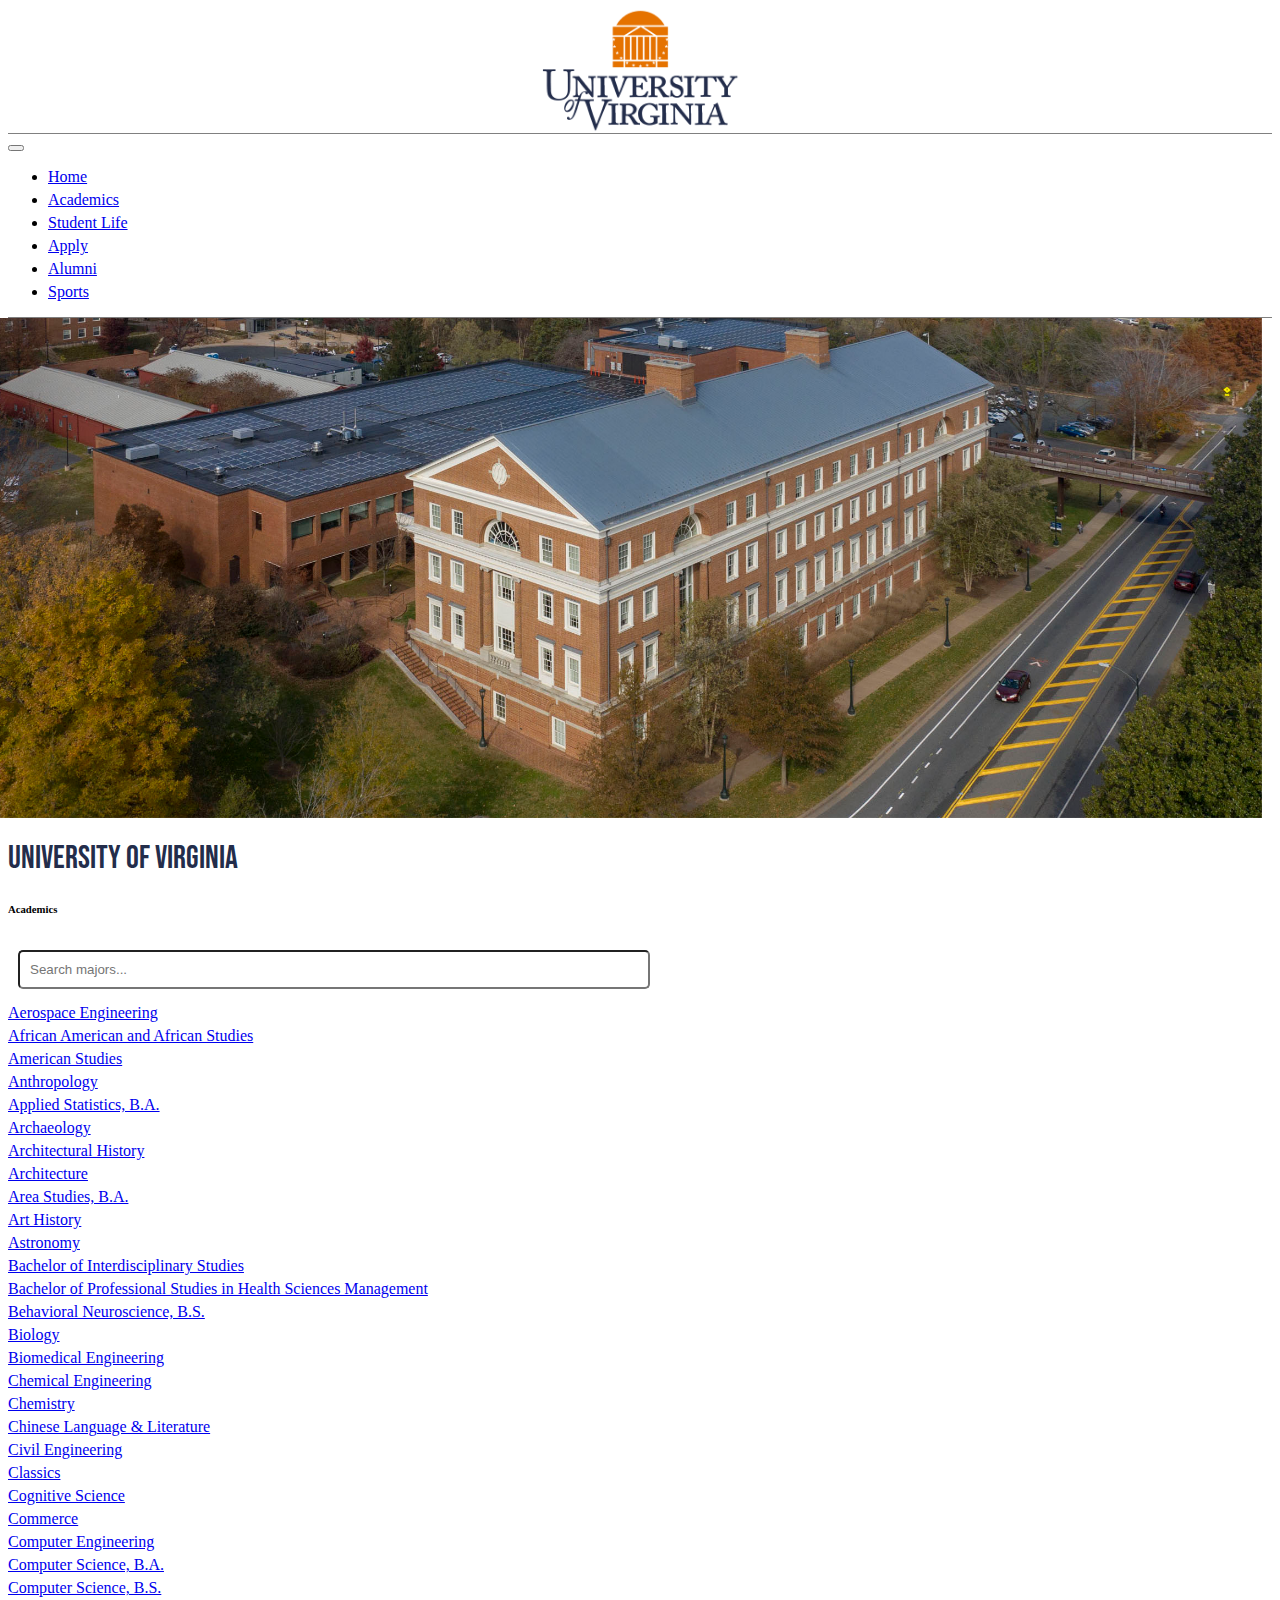
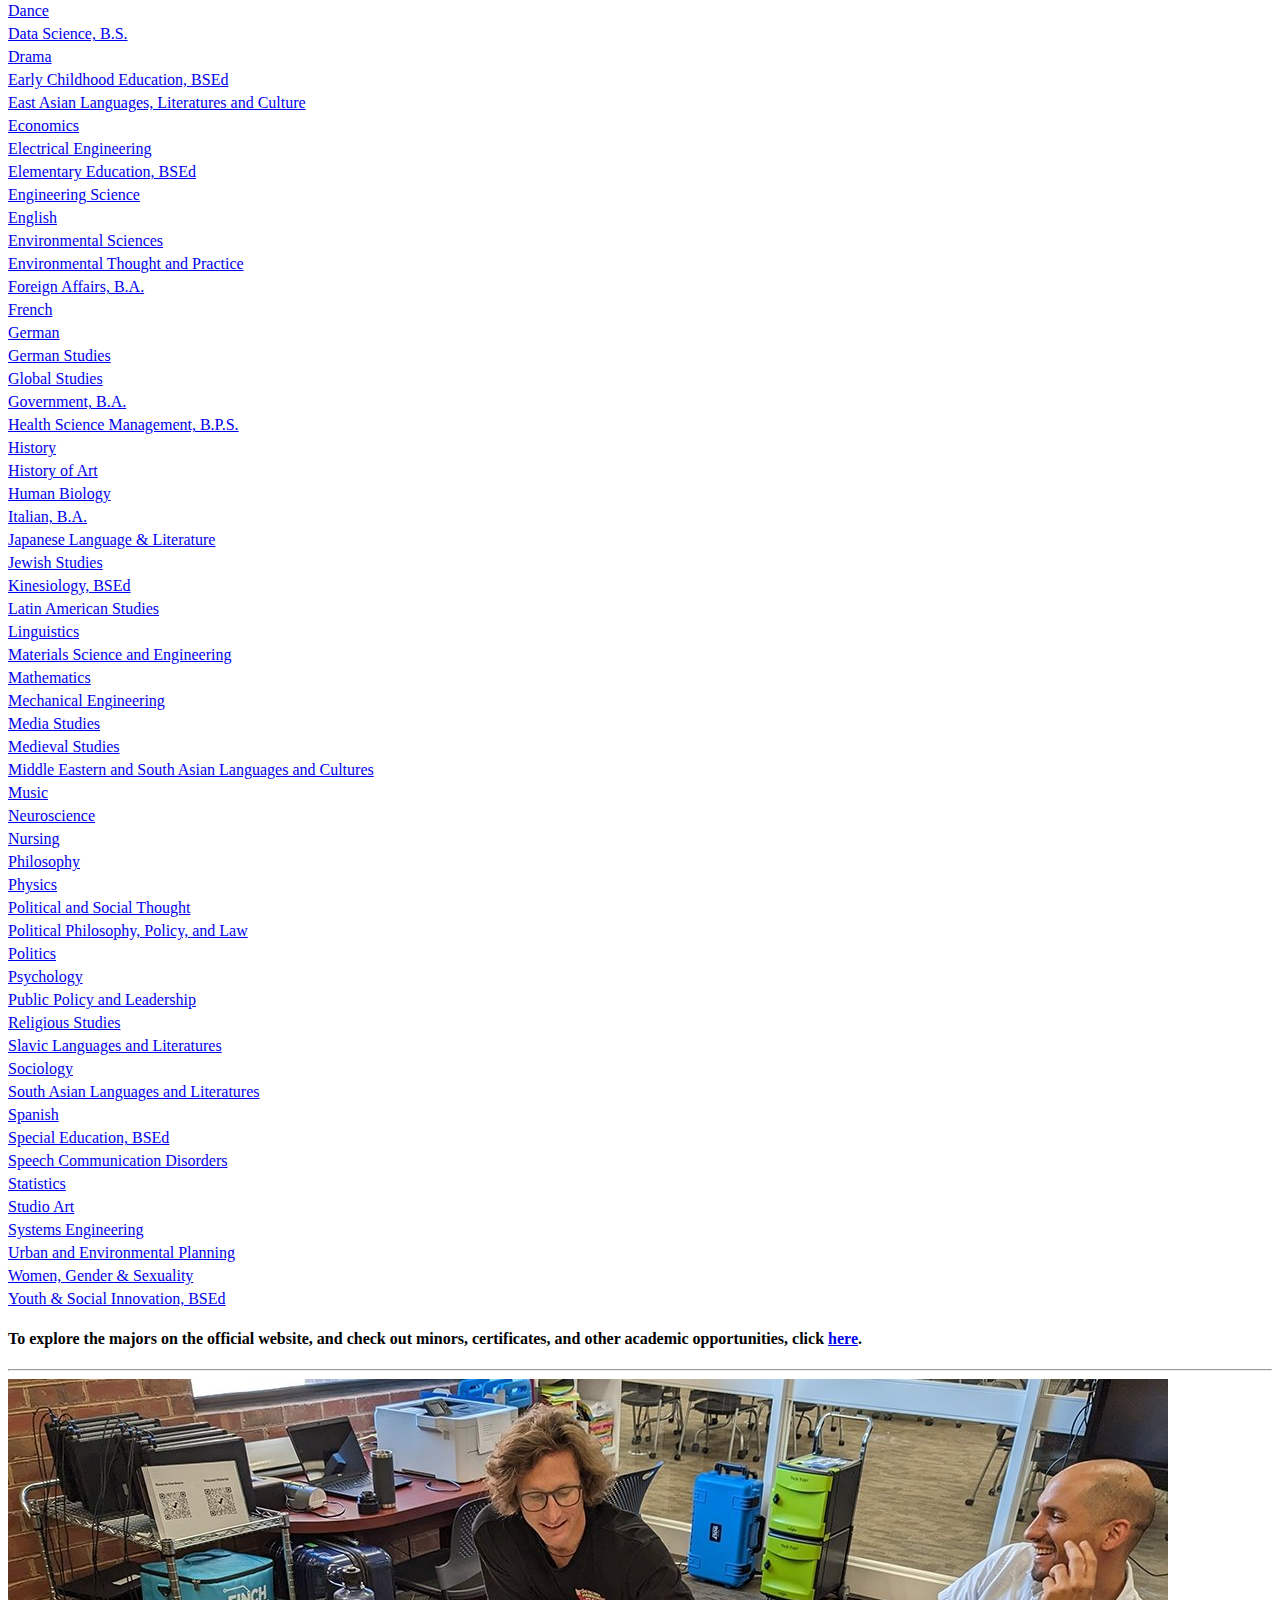
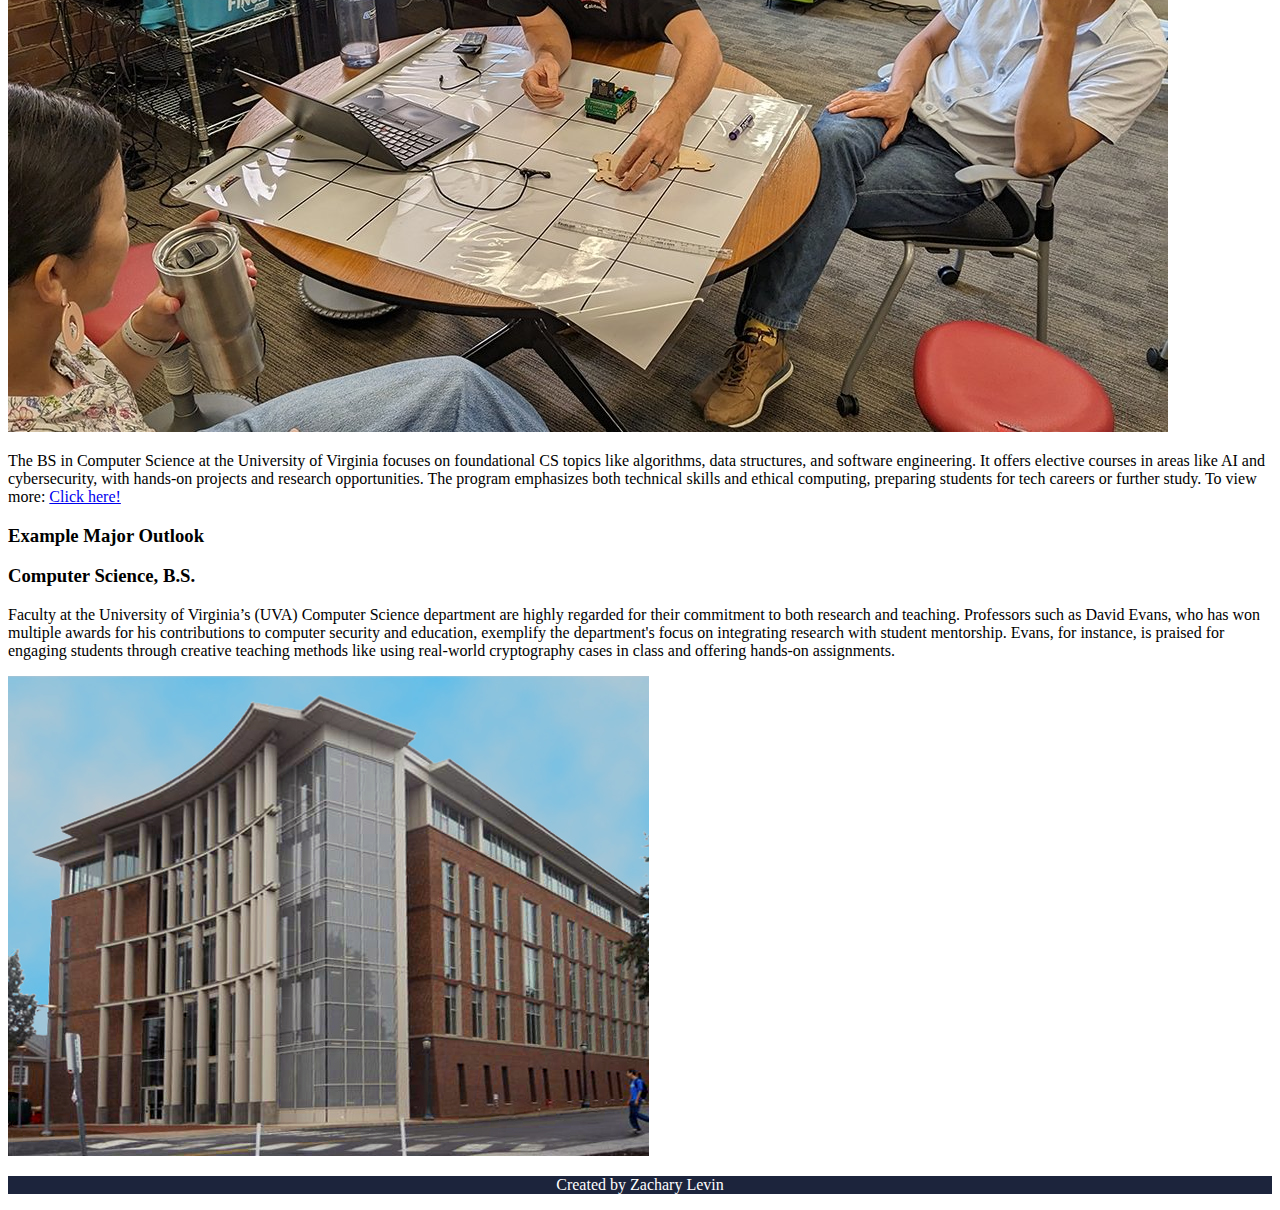
<file: academics.html>
<!DOCTYPE html>
<html lang="en">

<head>
  <title>University of Virginia</title>
  <!-- Required meta tags -->
  <meta charset="utf-8" />
  <meta name="viewport" content="width=device-width, initial-scale=1, shrink-to-fit=no" />

  <!-- Bootstrap CSS v5.2.1 -->
  <link href="https://cdn.jsdelivr.net/npm/bootstrap@5.3.2/dist/css/bootstrap.min.css" rel="stylesheet"
    integrity="sha384-T3c6CoIi6uLrA9TneNEoa7RxnatzjcDSCmG1MXxSR1GAsXEV/Dwwykc2MPK8M2HN" crossorigin="anonymous" />
  <link rel="stylesheet" href="style.css" />
  <link rel="icon" type="image/x-icon" href="imgs/virginia-cavaliers-logo.png" />
  <link rel="stylesheet" href="https://cdnjs.cloudflare.com/ajax/libs/font-awesome/6.4.2/css/all.min.css"
    integrity="sha512-z3gLpd7yknf1YoNbCzqRKc4qyor8gaKU1qmn+CShxbuBusANI9QpRohGBreCFkKxLhei6S9CQXFEbbKuqLg0DA=="
    crossorigin="anonymous" referrerpolicy="no-referrer" />

  <!--Google Fonts-->
  <link rel="preconnect" href="https://fonts.googleapis.com">
  <link rel="preconnect" href="https://fonts.gstatic.com" crossorigin>
  <link href="https://fonts.googleapis.com/css2?family=Bebas+Neue&display=swap" rel="stylesheet">
</head>

<body>
  <header>
    <div class="header" id="top">
      <img src="imgs/University-of-Virginia-Logo.png" class="img-fluid imgfix" />
    </div>
    <nav class="navbar navbar-expand-lg pt-1">
      <div class="container-fluid">
        <button class="navbar-toggler" type="button" data-bs-toggle="collapse" data-bs-target="#navbarNav"
          aria-controls="navbarNav" aria-expanded="false" aria-label="Toggle navigation">
          <span class="navbar-toggler-icon"></span>
        </button>
        <div class="collapse navbar-collapse" id="navbarNav">
          <ul class="navbar-nav">
            <li class="nav-item">
              <a class="nav-link" href="index.html">Home</a>
            </li>
            <li class="nav-item">
              <a class="nav-link active" href="academics.html" aria-current="page">Academics</a>
            </li>
            <li class="nav-item">
              <a class="nav-link" href="student.html">Student Life</a>
            </li>
            <li class="nav-item">
              <a class="nav-link" href="apply.html">Apply</a>
            </li>
            <li class="nav-item">
            <a class="nav-link" href="alumni.html">Alumni</a>
            </li>
            <li class="nav-item">
            <a class="nav-link" href="sports.html">Sports</a>
            </li>
          </ul>
        </div>
      </div>
    </nav>
  </header>
  <main>

    <div id="parallax2" class="image">
      <div class="middle">
        <div class="text"><h1>ACADEMICS</h1></div>
      </div>
    </div>
    <div class="container text-center">
      <h1 class="opening mt-3 mb-0 pb-0">UNIVERSITY OF VIRGINIA</h1>
      <h6 class="mt-0">Academics</h6>
      <input id="searchbar" onkeyup="search_majors()" type="text" name="search" placeholder="Search majors...">

      <ul id='list'>
        <div class="row">
          <li class="majors col-6" id="major"><a
              href="https://engineering.virginia.edu/departments/mechanical-and-aerospace-engineering/academics/mae-undergraduate-programs/aerospace"
              target="_blank" class="text-black">Aerospace Engineering</a></li>
          <li class="majors col-6" id="major"><a href="http://woodson.as.virginia.edu/major" target="_blank"
              class="text-black">African American and African Studies</a></li>
        </div>
        <div class="row">
          <li class="majors col-6" id="major"><a href="http://americanstudies.as.virginia.edu/major-overview" target="_blank"
              class="text-black">American Studies</a></li>
          <li class="majors col-6" id="major"><a href="https://anthropology.as.virginia.edu/anthropology-major" target="_blank"
              class="text-black">Anthropology</a></li>
        </div>
        <div class="row">
          <li class="majors col-6" id="major"><a href="http://statistics.as.virginia.edu/bachelor-arts-ba-applied-statistics"
              target="_blank" class="text-black">Applied Statistics, B.A.</a></li>
          <li class="majors col-6" id="major"><a href="http://archaeology.virginia.edu/" target="_blank"
              class="text-black">Archaeology</a></li>
        </div>
        <div class="row">
          <li class="majors col-6" id="major"><a href="https://www.arch.virginia.edu/programs/architectural-history"
              target="_blank" class="text-black">Architectural History</a></li>
          <li class="majors col-6" id="major"><a href="https://www.arch.virginia.edu/programs/architecture" target="_blank"
              class="text-black">Architecture</a></li>
        </div>
        <div class="row">
          <li class="majors col-6" id="major"><a href="https://records.ureg.virginia.edu/preview_program.php?catoid=61&poid=8779"
              target="_blank" class="text-black">Area Studies, B.A.</a></li>
          <li class="majors col-6"><a href="https://records.ureg.virginia.edu/preview_program.php?catoid=61&poid=8771"
              target="_blank" class="text-black">Art History</a></li>
        </div>
        <div class="row">
          <li class="majors col-6" id="major"><a href="http://astronomy.as.virginia.edu/majoring-astronomy"
            target="_blank" class="text-black">Astronomy</a></li>
          <li class="majors col-6" id="major"><a href="https://www.scps.virginia.edu/degrees/degree-detail/bachelor-of-interdisciplinary-studies"
            target="_blank" class="text-black">Bachelor of Interdisciplinary Studies</a></li>
        </div>
        <div class="row">
        <li class="majors col-6" id="major"><a href="https://www.scps.virginia.edu/degrees/degree-detail/bachelor-of-professional-studies-in-health-sciences-management"
          target="_blank" class="text-black">Bachelor of Professional Studies in Health Sciences Management</a></li>
        <li class="majors col-6" id="major"><a href="https://records.ureg.virginia.edu/preview_program.php?catoid=61&poid=8850"
          target="_blank" class="text-black">Behavioral Neuroscience, B.S.</a></li>
      </div>
      <div class="row">
        <li class="majors col-6" id="major"><a href="http://bio.as.virginia.edu/undergraduate/degrees/how-to-declare"
          target="_blank" class="text-black">Biology</a></li>
        <li class="majors col-6" id="major"><a href="https://engineering.virginia.edu/departments/biomedical-engineering/academics/bme-undergraduate-programs"
          target="_blank" class="text-black">Biomedical Engineering</a></li>
      </div>
      <div class="row">
        <li class="majors col-6" id="major"><a href="https://engineering.virginia.edu/departments/chemical-engineering/che-undergraduate-program"
          target="_blank" class="text-black">Chemical Engineering</a></li>
        <li class="majors col-6" id="major"><a href="http://chemistry.as.virginia.edu/chemistry-major"
          target="_blank" class="text-black">Chemistry</a></li>
      </div>
      <div class="row">
        <li class="majors col-6" id="major"><a href="https://records.ureg.virginia.edu/preview_program.php?catoid=61&poid=10090"
          target="_blank" class="text-black">Chinese Language & Literature</a></li>
        <li class="majors col-6" id="major"><a href="https://engineering.virginia.edu/departments/engineering-systems-and-environment/academic-programs/civil-engineering-program"
          target="_blank" class="text-black">Civil Engineering</a></li>
      </div>
      <div class="row">
        <li class="majors col-6" id="major"><a href="http://classics.as.virginia.edu/major-and-minor-classics"
          target="_blank" class="text-black">Classics</a></li>
        <li class="majors col-6" id="major"><a href="http://cogsci.as.virginia.edu/about-major"
          target="_blank" class="text-black">Cognitive Science</a></li>
      </div>
      <div class="row">
        <li class="majors col-6" id="major"><a href="https://www.commerce.virginia.edu/undergrad"
          target="_blank" class="text-black">Commerce</a></li>
        <li class="majors col-6" id="major"><a href="https://engineering.virginia.edu/computer-engineering-program"
          target="_blank" class="text-black">Computer Engineering</a></li>
      </div>
      <div class="row">
        <li class="majors col-6" id="major"><a href="https://engineering.virginia.edu/departments/computer-science/academics/computer-science-undergraduate-programs/ba-computer-science"
          target="_blank" class="text-black">Computer Science, B.A.</a></li>
        <li class="majors col-6" id="major"><a href="https://engineering.virginia.edu/departments/computer-science/academics/computer-science-undergraduate-programs/bs-computer-science"
          target="_blank" class="text-black">Computer Science, B.S.</a></li>
      </div>
      <div class="row">
        <li class="majors col-6" id="major"><a href="http://drama.virginia.edu/dance"
          target="_blank" class="text-black">Dance</a></li>
        <li class="majors col-6" id="major"><a href="https://records.ureg.virginia.edu/preview_program.php?catoid=61&poid=10020"
          target="_blank" class="text-black">Data Science, B.S.</a></li>
      </div>
      <div class="row">
        <li class="majors col-6" id="major"><a href="http://drama.virginia.edu/drama-major"
          target="_blank" class="text-black">Drama</a></li>
        <li class="majors col-6" id="major"><a href="https://education.virginia.edu/bachelor-science-education-early-childhood-education"
          target="_blank" class="text-black">Early Childhood Education, BSEd</a></li>
      </div>
      <div class="row">
        <li class="majors col-6" id="major"><a href="http://eastasian.as.virginia.edu/majors-minors"
          target="_blank" class="text-black">East Asian Languages, Literatures and Culture</a></li>
        <li class="majors col-6" id="major"><a href="https://economics.virginia.edu/major"
          target="_blank" class="text-black">Economics</a></li>
      </div>
      <div class="row">
        <li class="majors col-6" id="major"><a href="https://engineering.virginia.edu/departments/electrical-and-computer-engineering/electrical-engineering-undergraduate-degree-program"
          target="_blank" class="text-black">Electrical Engineering</a></li>
        <li class="majors col-6" id="major"><a href="https://education.virginia.edu/bachelor-science-education-elementary-education"
          target="_blank" class="text-black">Elementary Education, BSEd</a></li>
      </div>
      <div class="row">
        <li class="majors col-6" id="major"><a href="https://engineering.virginia.edu/future-undergrads/academics/engineering-science"
          target="_blank" class="text-black">Engineering Science</a></li>
        <li class="majors col-6" id="major"><a href="http://english.as.virginia.edu/english-major"
          target="_blank" class="text-black">English</a></li>
      </div>
      <div class="row">
        <li class="majors col-6" id="major"><a href="https://www.evsc.virginia.edu/academics/undergraduate/degree-requirements/"
          target="_blank" class="text-black">Environmental Sciences</a></li>
        <li class="majors col-6" id="major"><a href="http://etp.virginia.edu/requirements"
          target="_blank" class="text-black">Environmental Thought and Practice</a></li>
      </div>
      <div class="row">
        <li class="majors col-6" id="major"><a href="https://records.ureg.virginia.edu/preview_program.php?catoid=61&poid=10079"
          target="_blank" class="text-black">Foreign Affairs, B.A.</a></li>
        <li class="majors col-6" id="major"><a href="http://french.as.virginia.edu/undergraduate"
          target="_blank" class="text-black">French</a></li>
      </div>
      <div class="row">
        <li class="majors col-6" id="major"><a href="http://german.as.virginia.edu/majorminor-german"
          target="_blank" class="text-black">German</a></li>
        <li class="majors col-6" id="major"><a href="http://german.as.virginia.edu/majorminor-german"
          target="_blank" class="text-black">German Studies</a></li>
      </div>
      <div class="row">
        <li class="majors col-6" id="major"><a href="http://globalstudies.as.virginia.edu/"
          target="_blank" class="text-black">Global Studies</a></li>
        <li class="majors col-6" id="major"><a href="https://records.ureg.virginia.edu/preview_program.php?catoid=61&poid=10078"
          target="_blank" class="text-black">Government, B.A.</a></li>
      </div>
      <div class="row">
        <li class="majors col-6" id="major"><a href="https://records.ureg.virginia.edu/preview_program.php?catoid=61&poid=8820"
          target="_blank" class="text-black">Health Science Management, B.P.S.</a></li>
        <li class="majors col-6" id="major"><a href="http://history.virginia.edu/undergraduate/major"
          target="_blank" class="text-black">History</a></li>
      </div>
      <div class="row">
        <li class="majors col-6" id="major"><a href="http://art.as.virginia.edu/art-history"
          target="_blank" class="text-black">History of Art</a></li>
        <li class="majors col-6" id="major"><a href="https://uva.theopenscholar.com/human-biology"
          target="_blank" class="text-black">Human Biology</a></li>
      </div>
      <div class="row">
        <li class="majors col-6" id="major"><a href="https://records.ureg.virginia.edu/preview_program.php?catoid=61&poid=8816"
          target="_blank" class="text-black">Italian, B.A.</a></li>
        <li class="majors col-6" id="major"><a href="https://records.ureg.virginia.edu/preview_program.php?catoid=61&poid=10092"
          target="_blank" class="text-black">Japanese Language & Literature</a></li>
      </div>
      <div class="row">
        <li class="majors col-6" id="major"><a href="http://jewishstudies.as.virginia.edu/content/major"
          target="_blank" class="text-black">Jewish Studies</a></li>
        <li class="majors col-6" id="major"><a href="https://education.virginia.edu/offices-departments/kinesiology"
          target="_blank" class="text-black">Kinesiology, BSEd</a></li>
      </div>
      <div class="row">
        <li class="majors col-6" id="major"><a href="http://latinamerican.virginia.edu/majors"
          target="_blank" class="text-black">Latin American Studies</a></li>
        <li class="majors col-6" id="major"><a href="http://linguistics.virginia.edu/?q=ba-program"
          target="_blank" class="text-black">Linguistics</a></li>
      </div>
      <div class="row">
        <li class="majors col-6" id="major"><a href="https://engineering.virginia.edu/departments/materials-science-and-engineering/academics/undergraduate"
          target="_blank" class="text-black">Materials Science and Engineering</a></li>
        <li class="majors col-6" id="major"><a href="https://math.virginia.edu/undergraduate/requirements/"
          target="_blank" class="text-black">Mathematics</a></li>
      </div>
      <div class="row">
        <li class="majors col-6" id="major"><a href="https://engineering.virginia.edu/departments/mechanical-and-aerospace-engineering/academics/mae-undergraduate-programs/mechanical"
          target="_blank" class="text-black">Mechanical Engineering</a></li>
        <li class="majors col-6" id="major"><a href="https://mediastudies.as.virginia.edu/media-studies-major-0"
          target="_blank" class="text-black">Media Studies</a></li>
      </div>
      <div class="row">
        <li class="majors col-6" id="major"><a href="https://medievalstudies.as.virginia.edu/major"
          target="_blank" class="text-black">Medieval Studies</a></li>
        <li class="majors col-6" id="major"><a href="http://mesalc.as.virginia.edu/undergraduate-program"
          target="_blank" class="text-black">Middle Eastern and South Asian Languages and Cultures</a></li>
      </div>
      <div class="row">
        <li class="majors col-6" id="major"><a href="http://music.virginia.edu/degree/bachelors"
          target="_blank" class="text-black">Music</a></li>
        <li class="majors col-6" id="major"><a href="http://neuroscience.as.virginia.edu/"
          target="_blank" class="text-black">Neuroscience</a></li>
      </div>
      <div class="row">
        <li class="majors col-6" id="major"><a href="https://www.nursing.virginia.edu/academics/bsn/"
          target="_blank" class="text-black">Nursing</a></li>
        <li class="majors col-6" id="major"><a href="https://philosophy.virginia.edu/major"
          target="_blank" class="text-black">Philosophy</a></li>
      </div>
      <div class="row">
        <li class="majors col-6" id="major"><a href="http://www.phys.virginia.edu/Education/"
          target="_blank" class="text-black">Physics</a></li>
        <li class="majors col-6" id="major"><a href="http://pst.as.virginia.edu/major"
          target="_blank" class="text-black">Political and Social Thought</a></li>
      </div>
      <div class="row">
        <li class="majors col-6" id="major"><a href="http://ppl.virginia.edu/about"
          target="_blank" class="text-black">Political Philosophy, Policy, and Law</a></li>
        <li class="majors col-6" id="major"><a href="https://politics.virginia.edu/undergraduate-program/"
          target="_blank" class="text-black">Politics</a></li>
      </div>
      <div class="row">
        <li class="majors col-6" id="major"><a href="http://psychology.as.virginia.edu/majorminor-requirements"
          target="_blank" class="text-black">Psychology</a></li>
        <li class="majors col-6" id="major"><a href="https://batten.virginia.edu/academics/undergraduate-programs/bachelor-arts-public-policy-leadership"
          target="_blank" class="text-black">Public Policy and Leadership</a></li>
      </div>
      <div class="row">
        <li class="majors col-6" id="major"><a href="https://religiousstudies.as.virginia.edu/major"
          target="_blank" class="text-black">Religious Studies</a></li>
        <li class="majors col-6" id="major"><a href="http://slavic.as.virginia.edu/undergraduate-majors"
          target="_blank" class="text-black">Slavic Languages and Literatures</a></li>
      </div>
      <div class="row">
        <li class="majors col-6" id="major"><a href="https://sociology.as.virginia.edu/sociology-major"
          target="_blank" class="text-black">Sociology</a></li>
        <li class="majors col-6" id="major"><a href="https://records.ureg.virginia.edu/preview_program.php?catoid=61&poid=10103"
          target="_blank" class="text-black">South Asian Languages and Literatures</a></li>
      </div>
      <div class="row">
        <li class="majors col-6" id="major"><a href="http://spanitalport.as.virginia.edu/majoring-spanish"
          target="_blank" class="text-black">Spanish</a></li>
        <li class="majors col-6" id="major"><a href="https://education.virginia.edu/academics/programs/special-education-bsed-bachelor-science-education"
          target="_blank" class="text-black">Special Education, BSEd</a></li>
      </div>
      <div class="row">
        <li class="majors col-6" id="major"><a href="https://education.virginia.edu/academics/programs/speech-communication-disorders-bsed-bachelor-science-education"
          target="_blank" class="text-black">Speech Communication Disorders</a></li>
        <li class="majors col-6" id="major"><a href="https://statistics.as.virginia.edu/bachelor-science-bs-statistics"
          target="_blank" class="text-black">Statistics</a></li>
      </div>
      <div class="row">
        <li class="majors col-6" id="major"><a href="http://art.as.virginia.edu/majors-minors"
          target="_blank" class="text-black">Studio Art</a></li>
        <li class="majors col-6" id="major"><a href="https://engineering.virginia.edu/departments/engineering-systems-and-environment/academic-programs/systems-engineering-program"
          target="_blank" class="text-black">Systems Engineering</a></li>
      </div>
      <div class="row">
        <li class="majors col-6" id="major"><a href="https://www.arch.virginia.edu/programs/urban-environmental-planning"
          target="_blank" class="text-black">Urban and Environmental Planning</a></li>
        <li class="majors col-6" id="major"><a href="https://wgs.as.virginia.edu/wgs-major"
          target="_blank" class="text-black">Women, Gender & Sexuality</a></li>
      </div>
      <div class="row justify-content-center">
        <li class="majors col-12" id="major"><a href="https://education.virginia.edu/academics/programs/youth-social-innovation-bsed-bachelor-science-education"
          target="_blank" class="text-black">Youth & Social Innovation, BSEd</a></li>
      </div>
      </ul>
      <h4 class="text-center mt-3" target="_blank">To explore the majors on the official website, and check out minors, certificates, and other academic opportunities, click <a href="https://www.virginia.edu/academics/majors">here</a>.</h4>

      <hr>
      <div class="row m-3 pt-3" id="salary">
        <div class="col-12 col-lg-6 text-center rounded-3 d-flex justify-content-center align-items-center">
          <div class="d-flex justify-content-center align-items-center h-100">
            <img src="imgs/compsci1.jpg" class="rounded-3 img-fluid" id="imgfix"><!--Image from the Chicago Bears-->
          </div>
        </div>
        <div class="col-12 col-lg-6 my-lg-0 my-3 d-flex justify-content-center align-items-center p-3 text-center rounded-3 rounded-start-3 align-items-center" id="text">
            <p>The BS in Computer Science at the University of Virginia focuses on foundational CS topics like algorithms, data structures, and software engineering. It offers elective courses in areas like AI and cybersecurity, with hands-on projects and research opportunities. The program emphasizes both technical skills and ethical computing, preparing students for tech careers or further study. To view more: <a href="https://engineering.virginia.edu/department/computer-science/academics/undergraduate-programs/bs-computer-science" target="_blank">Click here!</a></p>
            <h3 class="px-5">Example Major Outlook</h3>
          </div>
      </div>
      <div class="row m-3" id="outlook">
        <div class="col-12 col-lg-6 my-lg-0 my-3 d-flex justify-content-center align-items-center p-3 text-center rounded-3 rounded-start-3 align-items-center" id="text">
          <h3 class="px-5">Computer Science, B.S.</h3>
          <p>Faculty at the University of Virginia’s (UVA) Computer Science department are highly regarded for their commitment to both research and teaching. Professors such as David Evans, who has won multiple awards for his contributions to computer security and education, exemplify the department's focus on integrating research with student mentorship. Evans, for instance, is praised for engaging students through creative teaching methods like using real-world cryptography cases in class and offering hands-on assignments. </p>
        </div>
        <div class="col-12 col-lg-6 p-5 text-center rounded-3 d-flex justify-content-center align-items-center">
          <div class="d-flex justify-content-center align-items-center h-100 border-black border-3 rounded-3">
            <img src="imgs/compsci2.jpg" class="rounded-3 img-fluid" id="imgfix"> <!--Image From Data Science Degree Programs Guide-->
          </div>
        </div>
      </div>
      

    </div>

  </main>
  <footer>
    <!-- Grid container -->
    <div class="container p-4 pb-0 mt-4">
      <!-- Section: Social media -->
      <section class="mb-4">
        <!-- Github -->
        <a class="btn text-white btn-floating m-1" style="background-color: #333333"
          href="https://github.com/zlevin1228" role="button" target="_blank"><i class="fab fa-github"></i></a>
      </section>
      <!-- Section: Social media -->
    </div>
    <!-- Grid container -->

    <!-- Copyright -->
    <div class="text-center p-3" style="background-color: rgba(0, 0, 0, 0.2)">
      <p>Created by Zachary Levin</p>
    </div>
    <!-- Copyright -->
  </footer>

  <!-- Bootstrap JavaScript Libraries -->
  <script src="https://cdn.jsdelivr.net/npm/@popperjs/core@2.11.8/dist/umd/popper.min.js"
    integrity="sha384-I7E8VVD/ismYTF4hNIPjVp/Zjvgyol6VFvRkX/vR+Vc4jQkC+hVqc2pM8ODewa9r"
    crossorigin="anonymous"></script>

  <script src="https://cdn.jsdelivr.net/npm/bootstrap@5.3.2/dist/js/bootstrap.min.js"
    integrity="sha384-BBtl+eGJRgqQAUMxJ7pMwbEyER4l1g+O15P+16Ep7Q9Q+zqX6gSbd85u4mG4QzX+"
    crossorigin="anonymous"></script>
  <script src="script.js"></script>
</body>

</html>
</file>
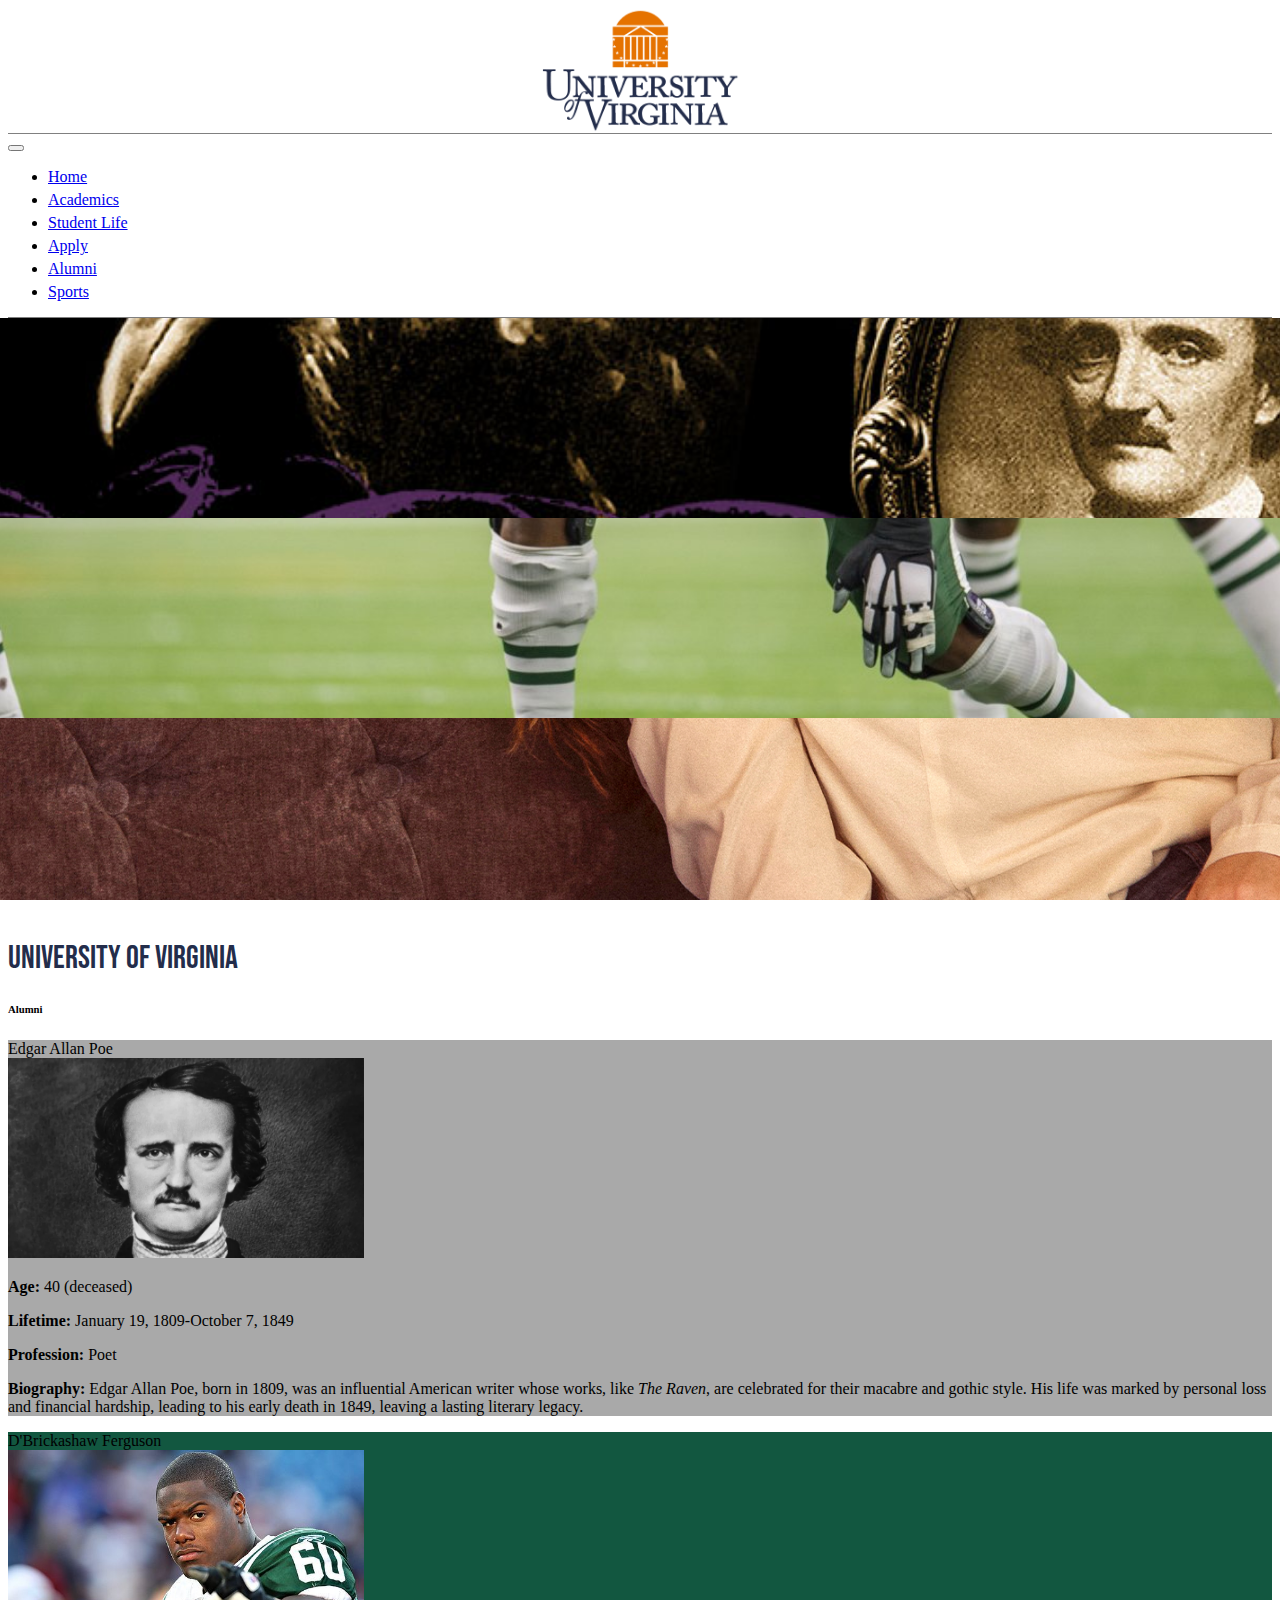
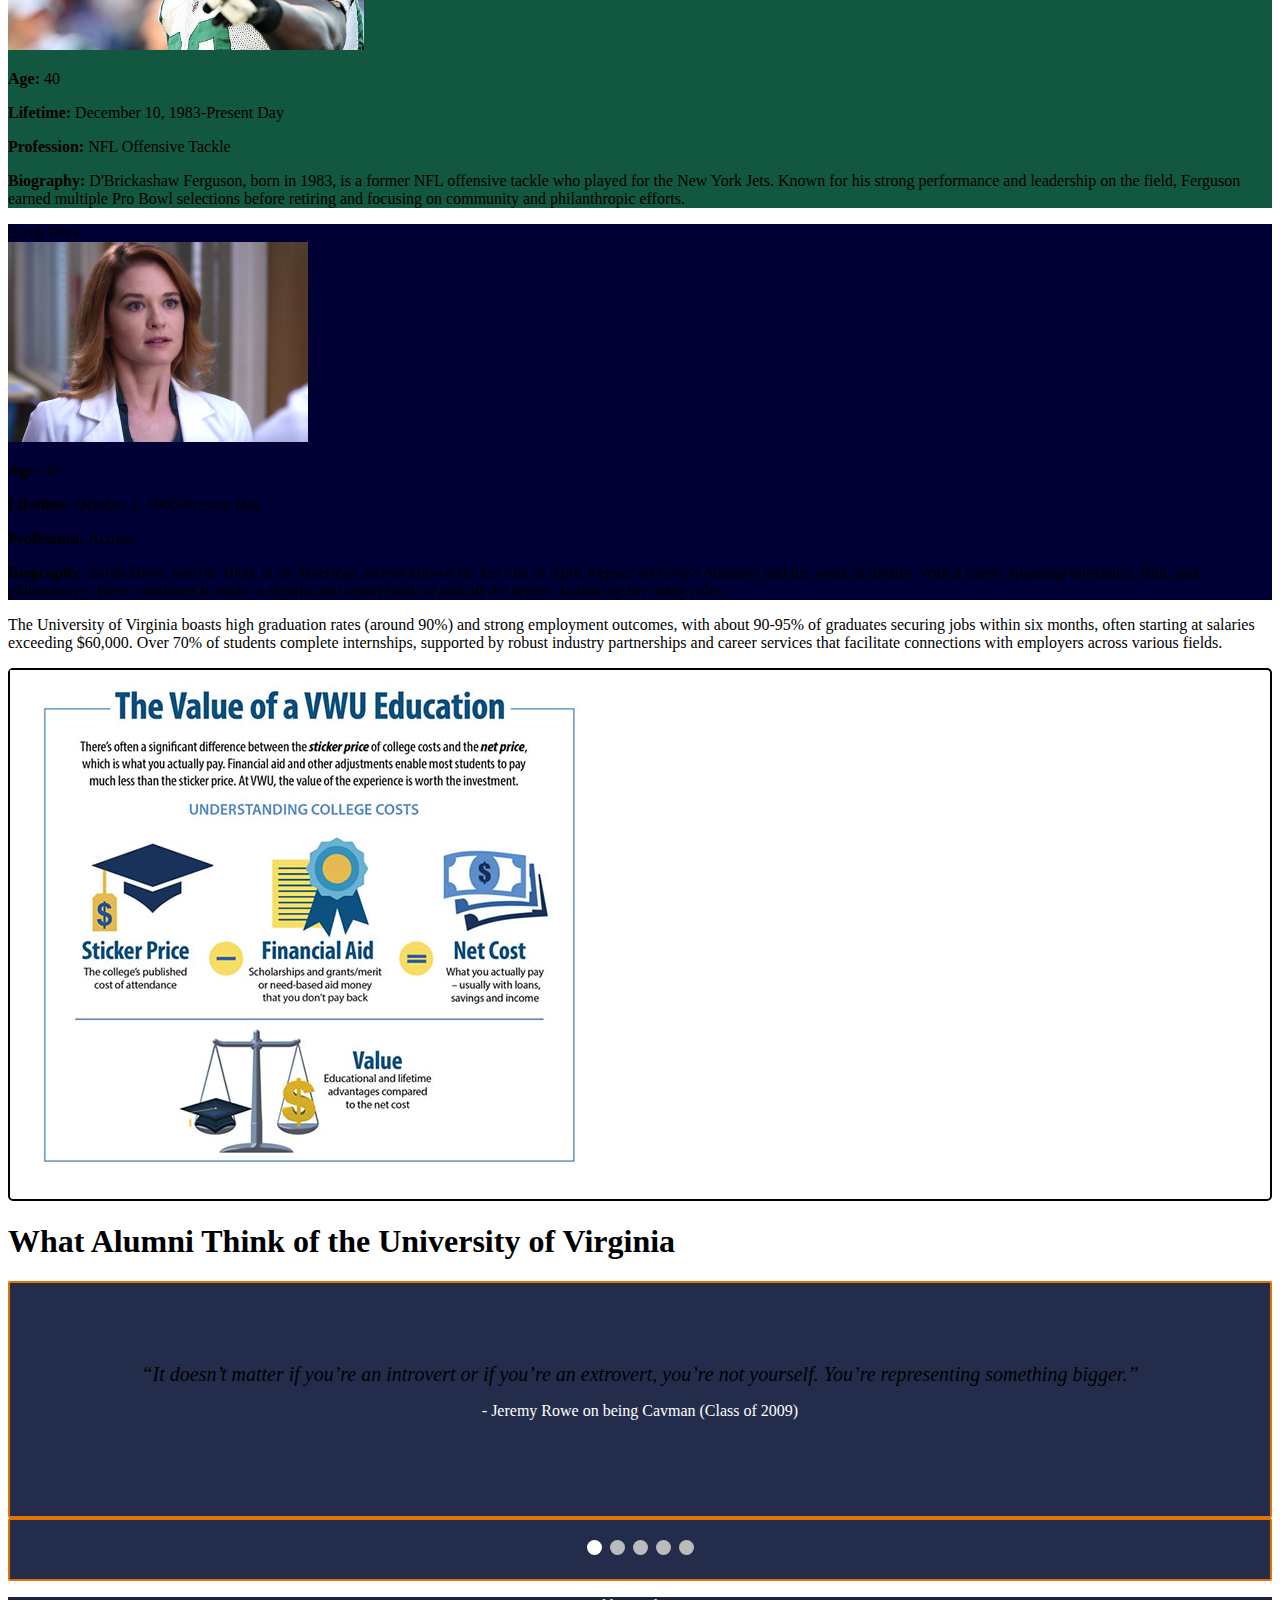
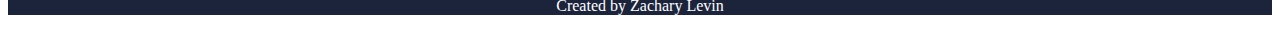
<file: alumni.html>
<!DOCTYPE html>
<html lang="en">
  <head>
    <title>University of Virginia</title>
    <!-- Required meta tags -->
    <meta charset="utf-8" />
    <meta
      name="viewport"
      content="width=device-width, initial-scale=1, shrink-to-fit=no"
    />

    <!-- Bootstrap CSS v5.2.1 -->
    <link
      href="https://cdn.jsdelivr.net/npm/bootstrap@5.3.2/dist/css/bootstrap.min.css"
      rel="stylesheet"
      integrity="sha384-T3c6CoIi6uLrA9TneNEoa7RxnatzjcDSCmG1MXxSR1GAsXEV/Dwwykc2MPK8M2HN"
      crossorigin="anonymous"
    />
    <link rel="stylesheet" href="style.css" />
    <link rel="icon" type="image/x-icon" href="imgs/virginia-cavaliers-logo.png" />
    <link
      rel="stylesheet"
      href="https://cdnjs.cloudflare.com/ajax/libs/font-awesome/6.4.2/css/all.min.css"
      integrity="sha512-z3gLpd7yknf1YoNbCzqRKc4qyor8gaKU1qmn+CShxbuBusANI9QpRohGBreCFkKxLhei6S9CQXFEbbKuqLg0DA=="
      crossorigin="anonymous"
      referrerpolicy="no-referrer"
    />

    <!--Google Fonts-->
    <link rel="preconnect" href="https://fonts.googleapis.com">
    <link rel="preconnect" href="https://fonts.gstatic.com" crossorigin>
    <link href="https://fonts.googleapis.com/css2?family=Bebas+Neue&display=swap" rel="stylesheet">
  </head>

  <body>
    <header>
        <div class="header" id="top">
            <img src="imgs/University-of-Virginia-Logo.png" class="img-fluid imgfix" />
        </div>
        <nav class="navbar navbar-expand-lg pt-1">
            <div class="container-fluid">
              <button class="navbar-toggler" type="button" data-bs-toggle="collapse" data-bs-target="#navbarNav" aria-controls="navbarNav" aria-expanded="false" aria-label="Toggle navigation">
                <span class="navbar-toggler-icon"></span>
              </button>
              <div class="collapse navbar-collapse" id="navbarNav">
                <ul class="navbar-nav">
                  <li class="nav-item">
                    <a class="nav-link" href="index.html">Home</a>
                  </li>
                  <li class="nav-item">
                    <a class="nav-link" href="academics.html">Academics</a>
                  </li>
                  <li class="nav-item">
                    <a class="nav-link" href="student.html">Student Life</a>
                  </li>
                  <li class="nav-item">
                    <a class="nav-link" href="apply.html">Apply</a>
                  </li>
                  <li class="nav-item">
                    <a class="nav-link active" href="alumni.html" aria-current="page">Alumni</a>
                  </li>
                  <li class="nav-item">
                    <a class="nav-link" href="sports.html">Sports</a>
                  </li>
                </ul>
              </div>
            </div>
        </nav>
    </header>
    <main>

      <div id="carouselExampleControls" class="carousel slide" data-ride="carousel">
        <div class="carousel-inner">
          <div class="carousel-item active" id="parallax4">
          </div>
          <div class="carousel-item active" id="parallax5">
            
          </div>
          <div class="carousel-item active" id="parallax6">
          </div>
        </div>
      </div>
        <div class="container text-center">
            <h1 class="opening mt-3 mb-0 pb-0">UNIVERSITY OF VIRGINIA</h1>
            <h6 class="mt-0">Alumni</h6>
            <div class="row" id="teamCardsExtras"></div>
            <div class="row" id="about">
              <div
                class="col-12 col-lg-6 my-lg-0 my-3 d-flex justify-content-center align-items-center p-3 text-center rounded-3 rounded-start-3 align-items-center"
                id="text"
              >
                <p>
                  The University of Virginia boasts high graduation rates (around 90%) and strong employment outcomes, with about 90-95% of graduates securing jobs within six months, often starting at salaries exceeding $60,000. Over 70% of students complete internships, supported by robust industry partnerships and career services that facilitate connections with employers across various fields.
                </p>
              </div>
              <div
                class="col-12 col-lg-6 p-5 text-center rounded-3 d-flex justify-content-center align-items-center "
              >
                <div class="d-flex justify-content-center align-items-center h-100 borderfix">
                  <img
                    src="imgs/apply7.jpg "
                    class="rounded-3 img-fluid"
                    id="imgfix"
                  />
                </div>
              </div>
            </div>
            <h1>What Alumni Think of the University of Virginia</h1>
            <div class="py-3">
              <div class="slideshow-container">
                <!-- Full-width slides/quotes -->
                <div class="mySlides reviews">
                  <q class="text-white"
                    >It doesn’t matter if you’re an introvert or if you’re an extrovert, you’re not yourself. You’re representing something bigger.</q
                  >
                  <p class="author">- 
                    Jeremy Rowe on being Cavman (Class of 2009)</p>
                </div>
    
                <div class="mySlides reviews">
                  <q class="text-white"
                    >By the time I arrived in UVA for my first year in 1940, I had decided it was time to study something more serious and profitable, like English. But then I auditioned for a First Year Players production of ‘Godspell,’ and it really changed my life. </q
                  >
                  <p class="author">- Tina Fey (Class of 1992)</p>
                </div>
    
                <div class="mySlides reviews">
                  <q class="text-white"
                    >My time at UVA was transformative. The professors genuinely cared, and discussions on the Lawn challenged my thinking. The social scene, especially SpringFest, created unforgettable memories. UVA offered the perfect blend of intellectual and personal growth.
                    <br />
                    It's a classic toy that sparks endless adventures.</q
                  >
                  <p class="author">- Claire H. Lawson (Class of 2022)</p>
                </div>
                <div class="mySlides reviews">
                  <q class="text-white"
                    >As an engineering major, UVA was a fantastic place to learn. The collaborative spirit and top-notch facilities made challenging projects manageable. I loved the campus’s rich history and beautiful architecture, and the friendships I made have lasted beyond graduation.</q
                  >
                  <p class="author">- Julian K. Bennett (Class of 2021)</p>
                </div>
                <div class="mySlides reviews">
                  <q class="text-white"
                    >My experience at UVA was amazing. The community support was strong, and I enjoyed getting involved in cultural and service activities. The beautiful campus and vibrant Charlottesville atmosphere made every day special. I graduated with pride and lasting friendships.</q
                  >
                  <p class="author">- Mia T. Zhang (Class of 2023)</p>
                </div>
              </div>
    
              <!-- Dots/bullets/indicators -->
              <div class="dot-container reviews">
                <span class="dot" onclick="currentSlide(1)"></span>
                <span class="dot" onclick="currentSlide(2)"></span>
                <span class="dot" onclick="currentSlide(3)"></span>
                <span class="dot" onclick="currentSlide(4)"></span>
                <span class="dot" onclick="currentSlide(5)"></span>
              </div>
            </div>
        </div>

    </main>
    <footer>
      <!-- Grid container -->
      <div class="container p-4 pb-0 mt-4">
        <!-- Section: Social media -->
        <section class="mb-4">
          <!-- Github -->
          <a
            class="btn text-white btn-floating m-1"
            style="background-color: #333333"
            href="https://github.com/zlevin1228"
            role="button"
            target="_blank"
            ><i class="fab fa-github"></i
          ></a>
        </section>
        <!-- Section: Social media -->
      </div>
      <!-- Grid container -->

      <!-- Copyright -->
      <div class="text-center p-3" style="background-color: rgba(0, 0, 0, 0.2)">
        <p>Created by Zachary Levin</p>
      </div>
      <!-- Copyright -->
    </footer>

    <!-- Bootstrap JavaScript Libraries -->
    <script
      src="https://cdn.jsdelivr.net/npm/@popperjs/core@2.11.8/dist/umd/popper.min.js"
      integrity="sha384-I7E8VVD/ismYTF4hNIPjVp/Zjvgyol6VFvRkX/vR+Vc4jQkC+hVqc2pM8ODewa9r"
      crossorigin="anonymous"
    ></script>

    <script
      src="https://cdn.jsdelivr.net/npm/bootstrap@5.3.2/dist/js/bootstrap.min.js"
      integrity="sha384-BBtl+eGJRgqQAUMxJ7pMwbEyER4l1g+O15P+16Ep7Q9Q+zqX6gSbd85u4mG4QzX+"
      crossorigin="anonymous"
    ></script>
    <script src="script.js"></script>
  </body>
</html>
</file>
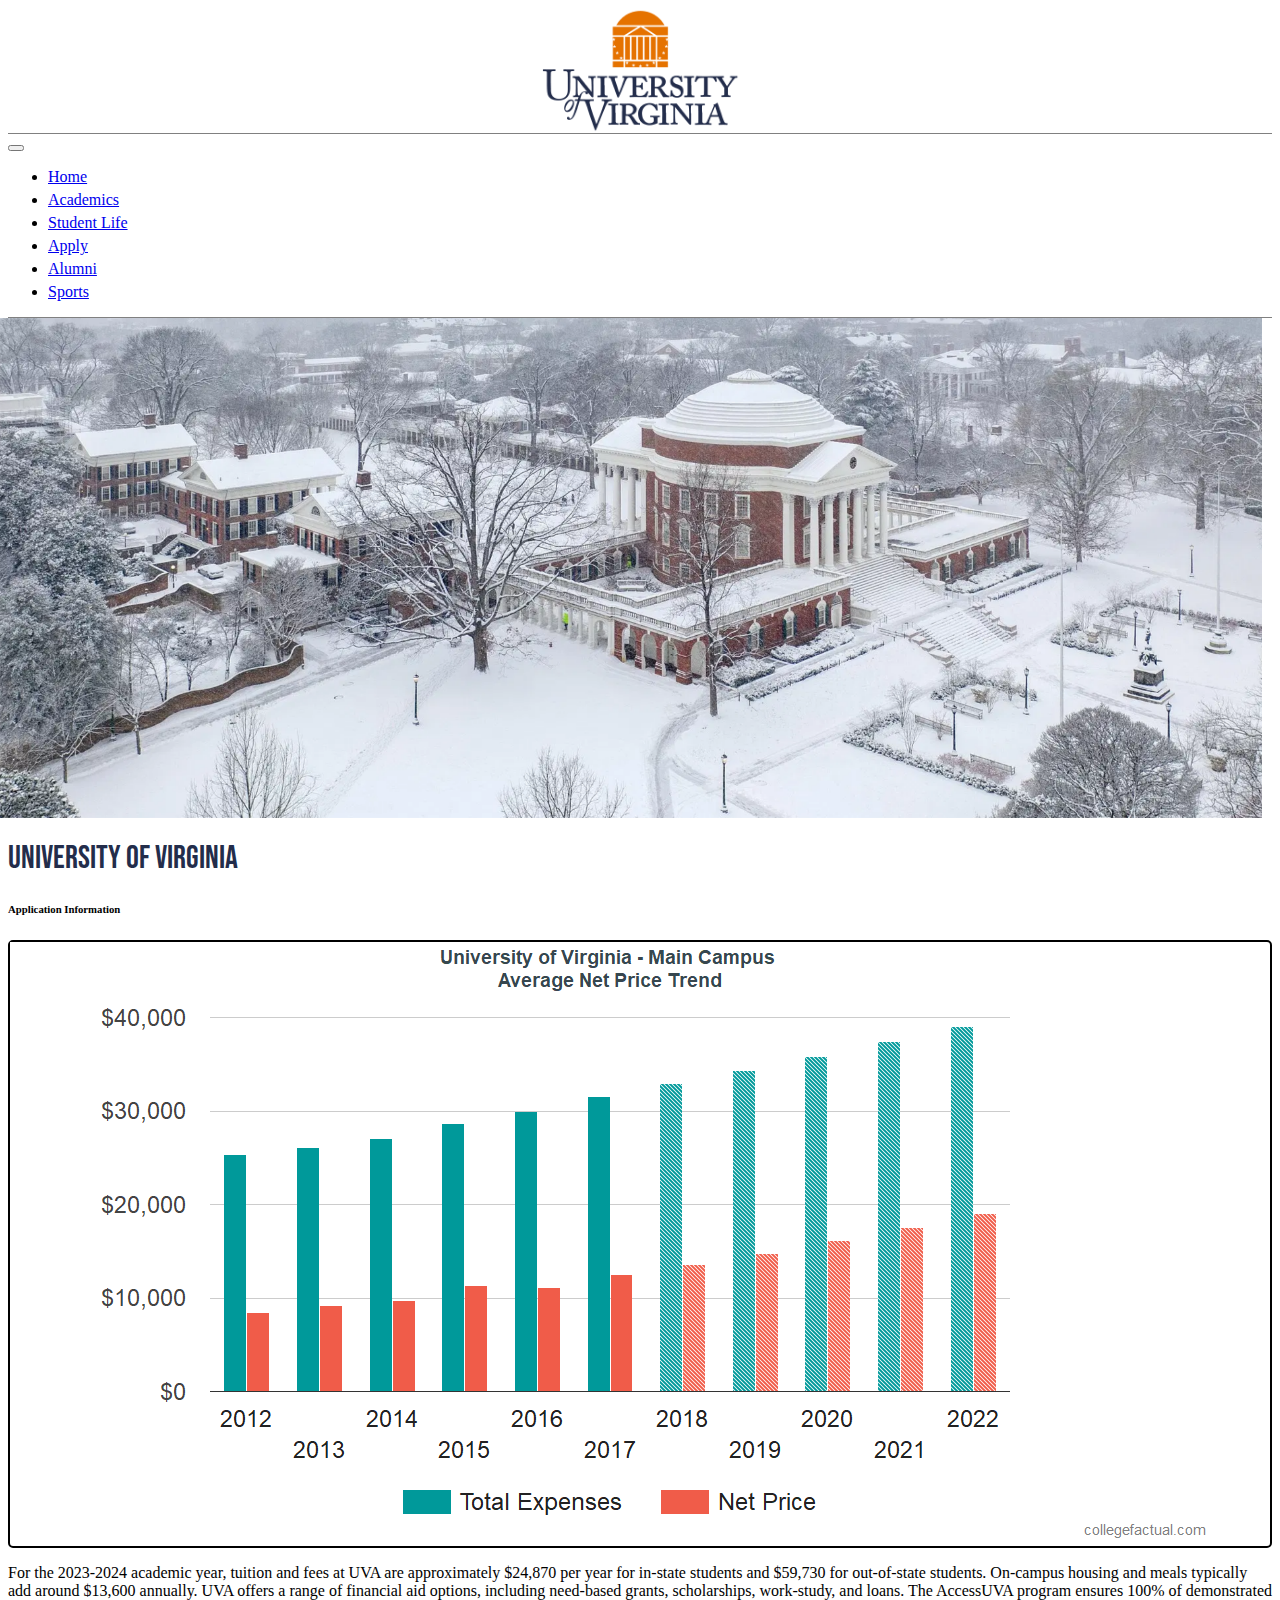
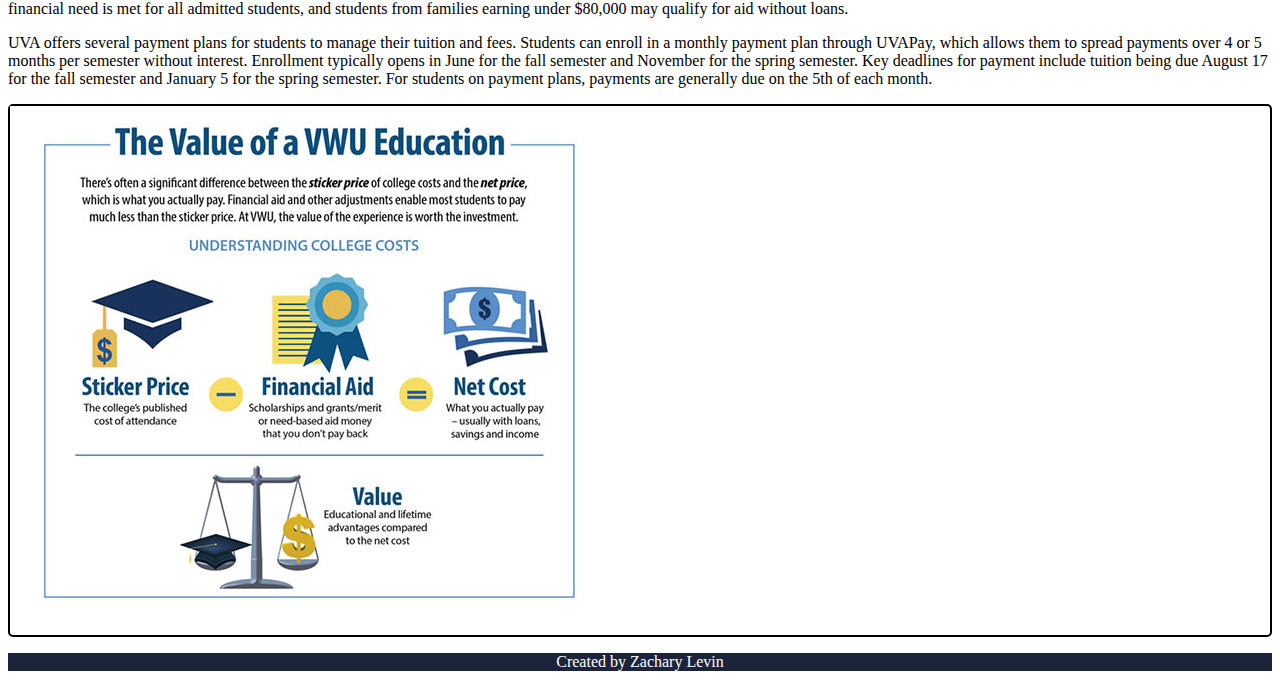
<file: apply.html>
<!DOCTYPE html>
<html lang="en">
  <head>
    <title>University of Virginia</title>
    <!-- Required meta tags -->
    <meta charset="utf-8" />
    <meta
      name="viewport"
      content="width=device-width, initial-scale=1, shrink-to-fit=no"
    />

    <!-- Bootstrap CSS v5.2.1 -->
    <link
      href="https://cdn.jsdelivr.net/npm/bootstrap@5.3.2/dist/css/bootstrap.min.css"
      rel="stylesheet"
      integrity="sha384-T3c6CoIi6uLrA9TneNEoa7RxnatzjcDSCmG1MXxSR1GAsXEV/Dwwykc2MPK8M2HN"
      crossorigin="anonymous"
    />
    <link rel="stylesheet" href="style.css" />
    <link rel="icon" type="image/x-icon" href="imgs/virginia-cavaliers-logo.png" />
    <link
      rel="stylesheet"
      href="https://cdnjs.cloudflare.com/ajax/libs/font-awesome/6.4.2/css/all.min.css"
      integrity="sha512-z3gLpd7yknf1YoNbCzqRKc4qyor8gaKU1qmn+CShxbuBusANI9QpRohGBreCFkKxLhei6S9CQXFEbbKuqLg0DA=="
      crossorigin="anonymous"
      referrerpolicy="no-referrer"
    />

    <!--Google Fonts-->
    <link rel="preconnect" href="https://fonts.googleapis.com">
    <link rel="preconnect" href="https://fonts.gstatic.com" crossorigin>
    <link href="https://fonts.googleapis.com/css2?family=Bebas+Neue&display=swap" rel="stylesheet">
  </head>

  <body>
    <header>
        <div class="header" id="top">
            <img src="imgs/University-of-Virginia-Logo.png" class="img-fluid imgfix" />
        </div>
        <nav class="navbar navbar-expand-lg pt-1">
            <div class="container-fluid">
              <button class="navbar-toggler" type="button" data-bs-toggle="collapse" data-bs-target="#navbarNav" aria-controls="navbarNav" aria-expanded="false" aria-label="Toggle navigation">
                <span class="navbar-toggler-icon"></span>
              </button>
              <div class="collapse navbar-collapse" id="navbarNav">
                <ul class="navbar-nav">
                  <li class="nav-item">
                    <a class="nav-link" href="index.html">Home</a>
                  </li>
                  <li class="nav-item">
                    <a class="nav-link" href="academics.html">Academics</a>
                  </li>
                  <li class="nav-item">
                    <a class="nav-link" href="student.html">Student Life</a>
                  </li>
                  <li class="nav-item">
                    <a class="nav-link active" href="apply.html" aria-current="page">Apply</a>
                  </li>
                  <li class="nav-item">
                    <a class="nav-link" href="alumni.html">Alumni</a>
                  </li>
                  <li class="nav-item">
                    <a class="nav-link" href="sports.html">Sports</a>
                  </li>
                </ul>
              </div>
            </div>
        </nav>
        
    </header>
    
    <main>

      
      <div id="parallax8" class="image">
        <div class="middle">
          <div class="text"><h1>APPLY</h1></div>
        </div>
      </div>
        <div class="container text-center">
            <h1 class="opening mt-3 mb-0 pb-0">UNIVERSITY OF VIRGINIA</h1>
            <h6 class="mt-0">Application Information</h6>
            <div class="row mt-3">
              <div
                class="col-12 col-lg-6 p-5 text-center rounded-3 d-flex justify-content-center align-items-center"
              >
                <div class="d-flex justify-content-center align-items-center h-100 borderfix">
                  <img
                    src="imgs/apply6.png"
                    class="rounded-3 img-fluid"
                    id="imgfix"
                  />
                </div>
              </div>
              <div
                class="col-12 col-lg-6 my-lg-0 my-3 d-flex justify-content-center align-items-center p-3 text-center rounded-3 rounded-start-3 align-items-center"
                id="text"
              >
                <p class="textfont">
                  For the 2023-2024 academic year, tuition and fees at UVA are approximately $24,870 per year for in-state students and $59,730 for out-of-state students. On-campus housing and meals typically add around $13,600 annually. UVA offers a range of financial aid options, including need-based grants, scholarships, work-study, and loans. The AccessUVA program ensures 100% of demonstrated financial need is met for all admitted students, and students from families earning under $80,000 may qualify for aid without loans​.
                </p>
              </div>
            </div>
            <div class="row" id="about">
              <div
                class="col-12 col-lg-6 my-lg-0 my-3 d-flex justify-content-center align-items-center p-3 text-center rounded-3 rounded-start-3 align-items-center"
                id="text"
              >
                <p>
                  UVA offers several payment plans for students to manage their tuition and fees. Students can enroll in a monthly payment plan through UVAPay, which allows them to spread payments over 4 or 5 months per semester without interest. Enrollment typically opens in June for the fall semester and November for the spring semester. Key deadlines for payment include tuition being due August 17 for the fall semester and January 5 for the spring semester. For students on payment plans, payments are generally due on the 5th of each month.
                </p>
              </div>
              <div
                class="col-12 col-lg-6 p-5 text-center rounded-3 d-flex justify-content-center align-items-center "
              >
                <div class="d-flex justify-content-center align-items-center h-100 borderfix">
                  <img
                    src="imgs/apply7.jpg "
                    class="rounded-3 img-fluid"
                    id="imgfix"
                  />
                </div>
              </div>
            </div>
        </div>

    </main>
    <footer>
      <!-- Grid container -->
      <div class="container p-4 pb-0 mt-4">
        <!-- Section: Social media -->
        <section class="mb-4">
          <!-- Github -->
          <a
            class="btn text-white btn-floating m-1"
            style="background-color: #333333"
            href="https://github.com/zlevin1228"
            role="button"
            target="_blank"
            ><i class="fab fa-github"></i
          ></a>
        </section>
        <!-- Section: Social media -->
      </div>
      <!-- Grid container -->

      <!-- Copyright -->
      <div class="text-center p-3" style="background-color: rgba(0, 0, 0, 0.2)">
        <p>Created by Zachary Levin</p>
      </div>
      <!-- Copyright -->
    </footer>

    <!-- Bootstrap JavaScript Libraries -->
    <script
      src="https://cdn.jsdelivr.net/npm/@popperjs/core@2.11.8/dist/umd/popper.min.js"
      integrity="sha384-I7E8VVD/ismYTF4hNIPjVp/Zjvgyol6VFvRkX/vR+Vc4jQkC+hVqc2pM8ODewa9r"
      crossorigin="anonymous"
    ></script>

    <script
      src="https://cdn.jsdelivr.net/npm/bootstrap@5.3.2/dist/js/bootstrap.min.js"
      integrity="sha384-BBtl+eGJRgqQAUMxJ7pMwbEyER4l1g+O15P+16Ep7Q9Q+zqX6gSbd85u4mG4QzX+"
      crossorigin="anonymous"
    ></script>
    <script src="script.js"></script>
  </body>
</html>
</file>
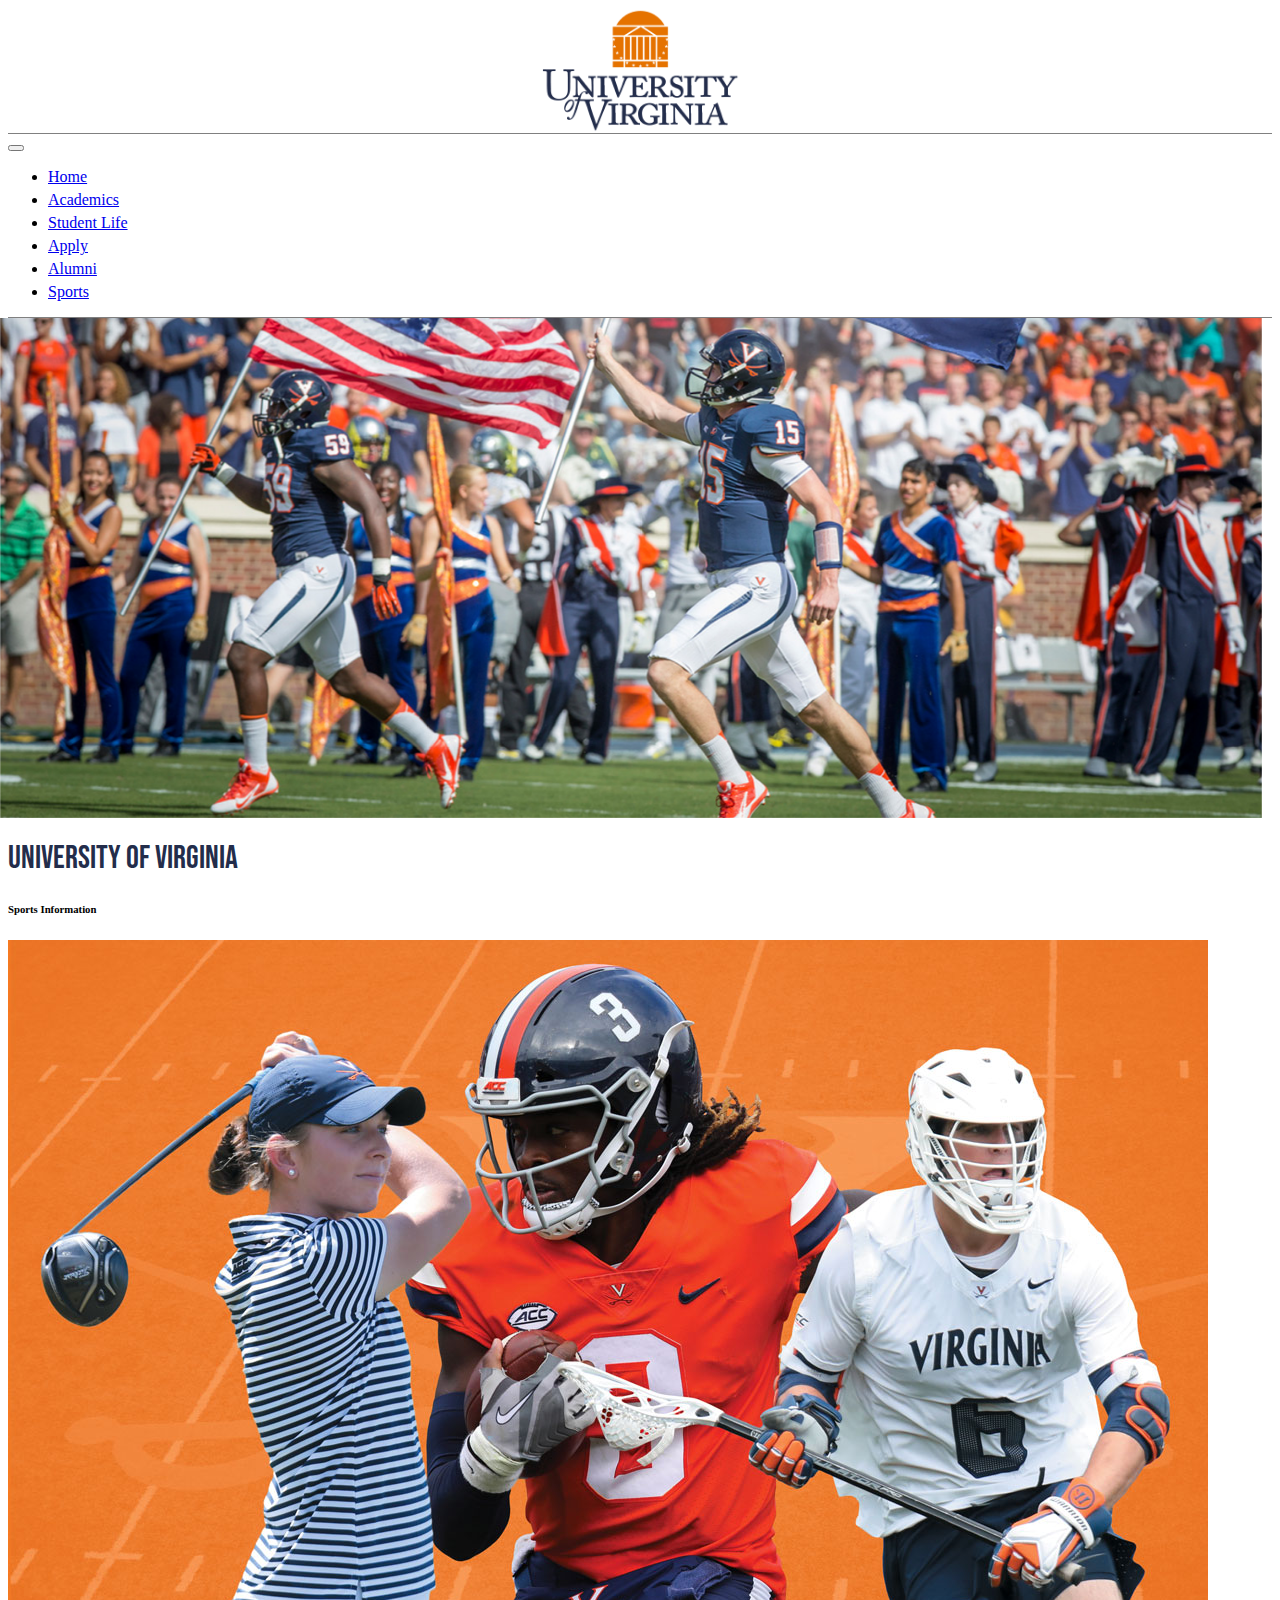
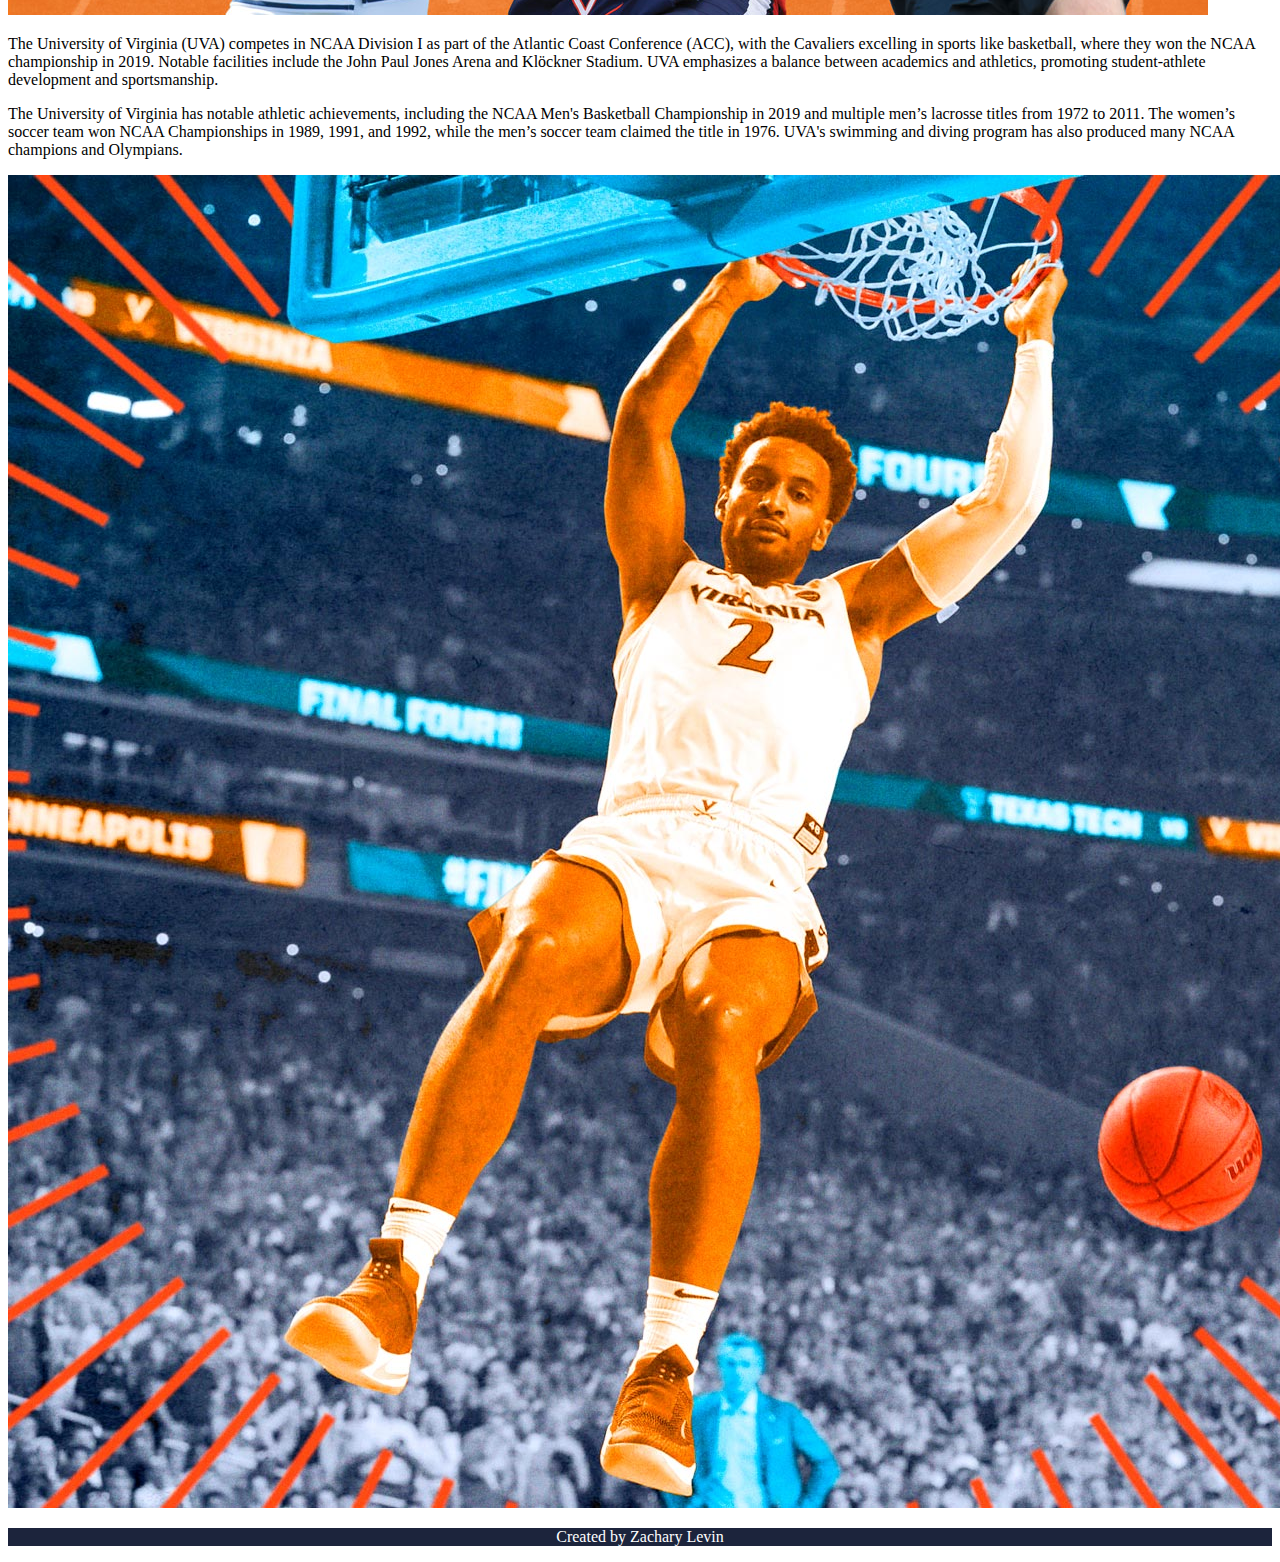
<file: sports.html>
<!DOCTYPE html>
<html lang="en">
  <head>
    <title>University of Virginia</title>
    <!-- Required meta tags -->
    <meta charset="utf-8" />
    <meta
      name="viewport"
      content="width=device-width, initial-scale=1, shrink-to-fit=no"
    />

    <!-- Bootstrap CSS v5.2.1 -->
    <link
      href="https://cdn.jsdelivr.net/npm/bootstrap@5.3.2/dist/css/bootstrap.min.css"
      rel="stylesheet"
      integrity="sha384-T3c6CoIi6uLrA9TneNEoa7RxnatzjcDSCmG1MXxSR1GAsXEV/Dwwykc2MPK8M2HN"
      crossorigin="anonymous"
    />
    <link rel="stylesheet" href="style.css" />
    <link rel="icon" type="image/x-icon" href="imgs/virginia-cavaliers-logo.png" />
    <link
      rel="stylesheet"
      href="https://cdnjs.cloudflare.com/ajax/libs/font-awesome/6.4.2/css/all.min.css"
      integrity="sha512-z3gLpd7yknf1YoNbCzqRKc4qyor8gaKU1qmn+CShxbuBusANI9QpRohGBreCFkKxLhei6S9CQXFEbbKuqLg0DA=="
      crossorigin="anonymous"
      referrerpolicy="no-referrer"
    />

    <!--Google Fonts-->
    <link rel="preconnect" href="https://fonts.googleapis.com">
    <link rel="preconnect" href="https://fonts.gstatic.com" crossorigin>
    <link href="https://fonts.googleapis.com/css2?family=Bebas+Neue&display=swap" rel="stylesheet">
  </head>

  <body>
    <header>
        <div class="header" id="top">
            <img src="imgs/University-of-Virginia-Logo.png" class="img-fluid imgfix" />
        </div>
        <nav class="navbar navbar-expand-lg pt-1">
            <div class="container-fluid">
              <button class="navbar-toggler" type="button" data-bs-toggle="collapse" data-bs-target="#navbarNav" aria-controls="navbarNav" aria-expanded="false" aria-label="Toggle navigation">
                <span class="navbar-toggler-icon"></span>
              </button>
              <div class="collapse navbar-collapse" id="navbarNav">
                <ul class="navbar-nav">
                  <li class="nav-item">
                    <a class="nav-link" href="index.html">Home</a>
                  </li>
                  <li class="nav-item">
                    <a class="nav-link" href="academics.html">Academics</a>
                  </li>
                  <li class="nav-item">
                    <a class="nav-link" href="student.html">Student Life</a>
                  </li>
                  <li class="nav-item">
                    <a class="nav-link" href="apply.html">Apply</a>
                  </li>
                  <li class="nav-item">
                    <a class="nav-link" href="alumni.html">Alumni</a>
                  </li>
                  <li class="nav-item">
                    <a class="nav-link active" href="sports.html" aria-current="page">Sports</a>
                  </li>
                </ul>
              </div>
            </div>
        </nav>
    </header>
    <main>

      <div id="parallax7" class="image">
        <div class="middle">
          <div class="text"><h1>SPORTS</h1></div>
        </div>
      </div>
        <div class="container text-center">
            <h1 class="opening mt-3 mb-0 pb-0">UNIVERSITY OF VIRGINIA</h1>
            <h6 class="mt-0">Sports Information</h6>
            <div class="row mt-3">
              <div
                class="col-12 col-lg-6 p-5 text-center rounded-3 d-flex justify-content-center align-items-center"
              >
                <div class="d-flex justify-content-center align-items-center h-100">
                  <img
                    src="imgs/uvasports.jpg"
                    class="rounded-3 img-fluid"
                    id="imgfix"
                  />
                </div>
              </div>
              <div
                class="col-12 col-lg-6 my-lg-0 my-3 d-flex justify-content-center align-items-center p-3 text-center rounded-3 rounded-start-3 align-items-center"
                id="text"
              >
                <p class="textfont">
                  The University of Virginia (UVA) competes in NCAA Division I as part of the Atlantic Coast Conference (ACC), with the Cavaliers excelling in sports like basketball, where they won the NCAA championship in 2019. Notable facilities include the John Paul Jones Arena and Klöckner Stadium. UVA emphasizes a balance between academics and athletics, promoting student-athlete development and sportsmanship.
                </p>
              </div>
            </div>
            <div class="row" id="about">
              <div
                class="col-12 col-lg-6 my-lg-0 my-3 d-flex justify-content-center align-items-center p-3 text-center rounded-3 rounded-start-3 align-items-center"
                id="text"
              >
                <p>
                  The University of Virginia has notable athletic achievements, including the NCAA Men's Basketball Championship in 2019 and multiple men’s lacrosse titles from 1972 to 2011. The women’s soccer team won NCAA Championships in 1989, 1991, and 1992, while the men’s soccer team claimed the title in 1976. UVA's swimming and diving program has also produced many NCAA champions and Olympians.
                </p>
              </div>
              <div
                class="col-12 col-lg-6 p-5 text-center rounded-3 d-flex justify-content-center align-items-center "
              >
                <div class="d-flex justify-content-center align-items-center h-100 ">
                  <img
                    src="imgs/uvasports2.jpg "
                    class="rounded-3 img-fluid"
                    id="imgfix"
                  />
                </div>
              </div>
            </div>
        </div>

    </main>
    <footer>
      <!-- Grid container -->
      <div class="container p-4 pb-0 mt-4">
        <!-- Section: Social media -->
        <section class="mb-4">
          <!-- Github -->
          <a
            class="btn text-white btn-floating m-1"
            style="background-color: #333333"
            href="https://github.com/zlevin1228"
            role="button"
            target="_blank"
            ><i class="fab fa-github"></i
          ></a>
        </section>
        <!-- Section: Social media -->
      </div>
      <!-- Grid container -->

      <!-- Copyright -->
      <div class="text-center p-3" style="background-color: rgba(0, 0, 0, 0.2)">
        <p>Created by Zachary Levin</p>
      </div>
      <!-- Copyright -->
    </footer>

    <!-- Bootstrap JavaScript Libraries -->
    <script
      src="https://cdn.jsdelivr.net/npm/@popperjs/core@2.11.8/dist/umd/popper.min.js"
      integrity="sha384-I7E8VVD/ismYTF4hNIPjVp/Zjvgyol6VFvRkX/vR+Vc4jQkC+hVqc2pM8ODewa9r"
      crossorigin="anonymous"
    ></script>

    <script
      src="https://cdn.jsdelivr.net/npm/bootstrap@5.3.2/dist/js/bootstrap.min.js"
      integrity="sha384-BBtl+eGJRgqQAUMxJ7pMwbEyER4l1g+O15P+16Ep7Q9Q+zqX6gSbd85u4mG4QzX+"
      crossorigin="anonymous"
    ></script>
    <script src="script.js"></script>
  </body>
</html>
</file>
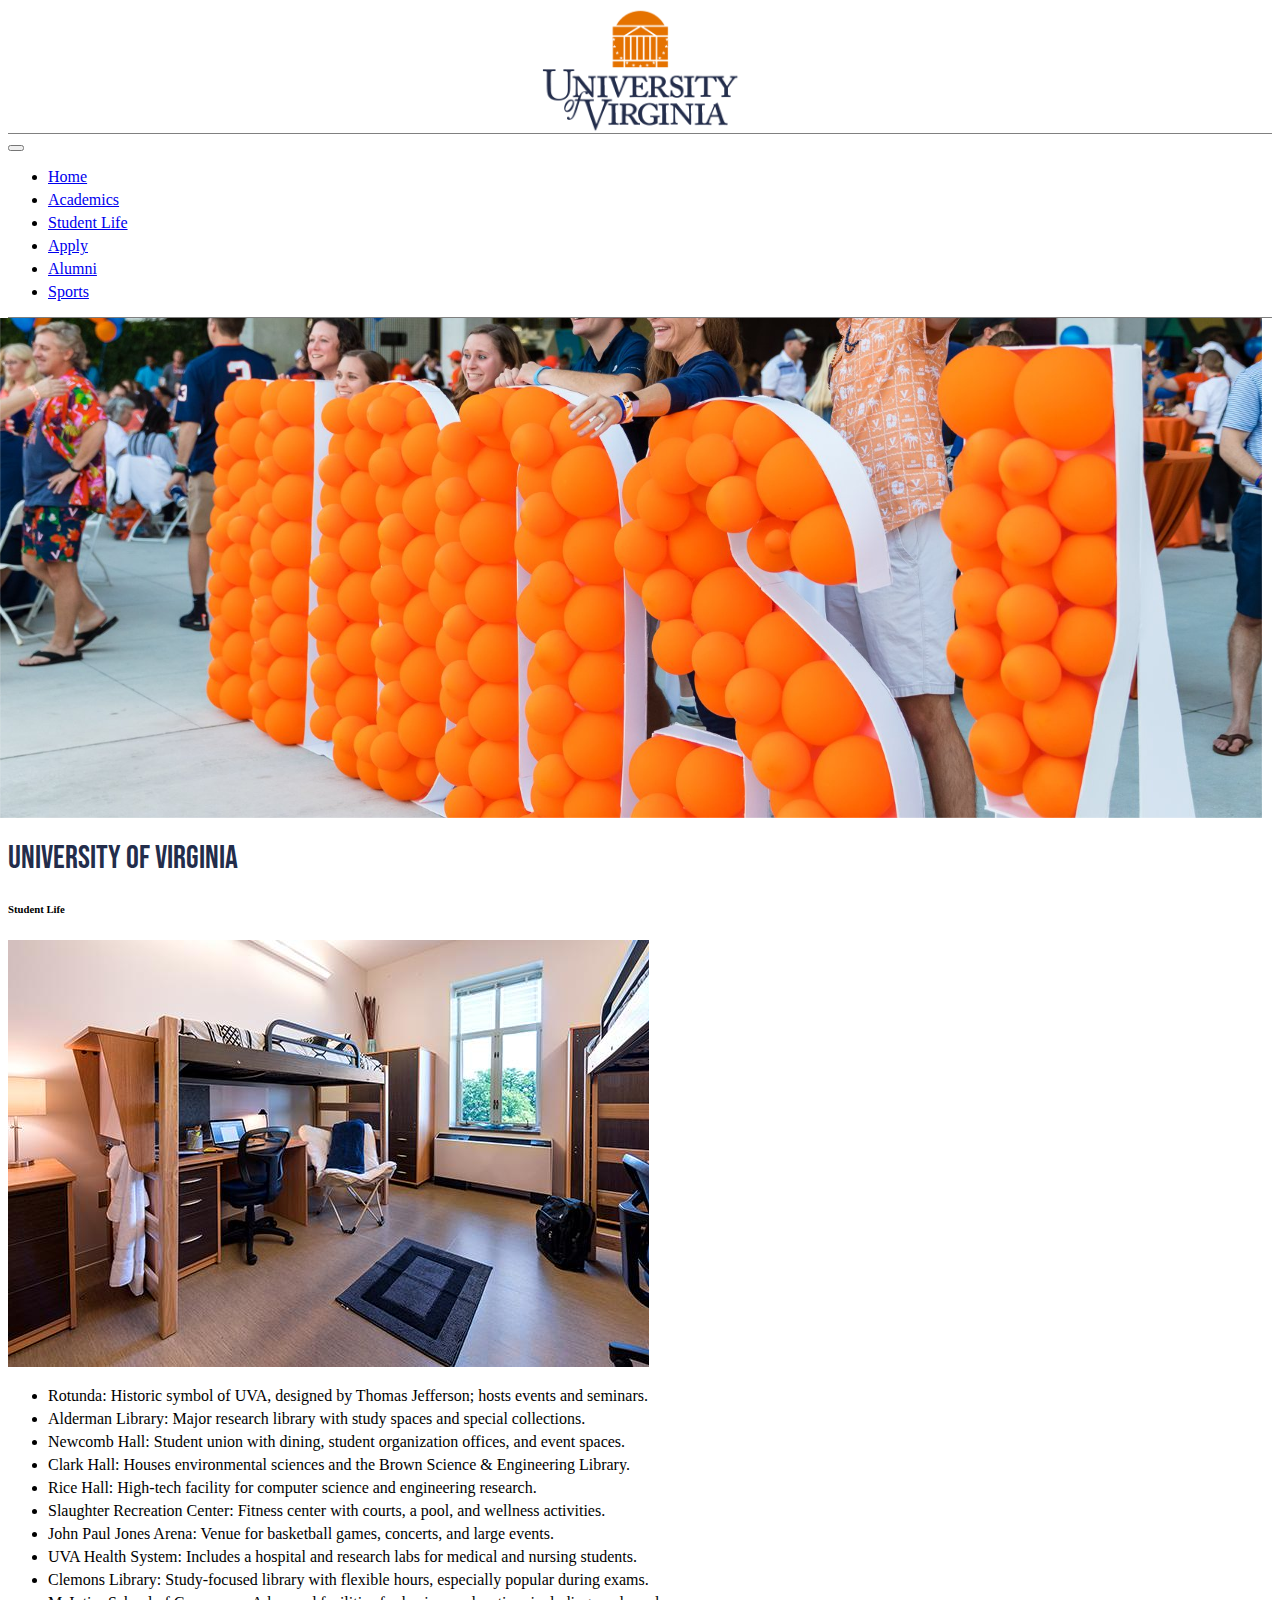
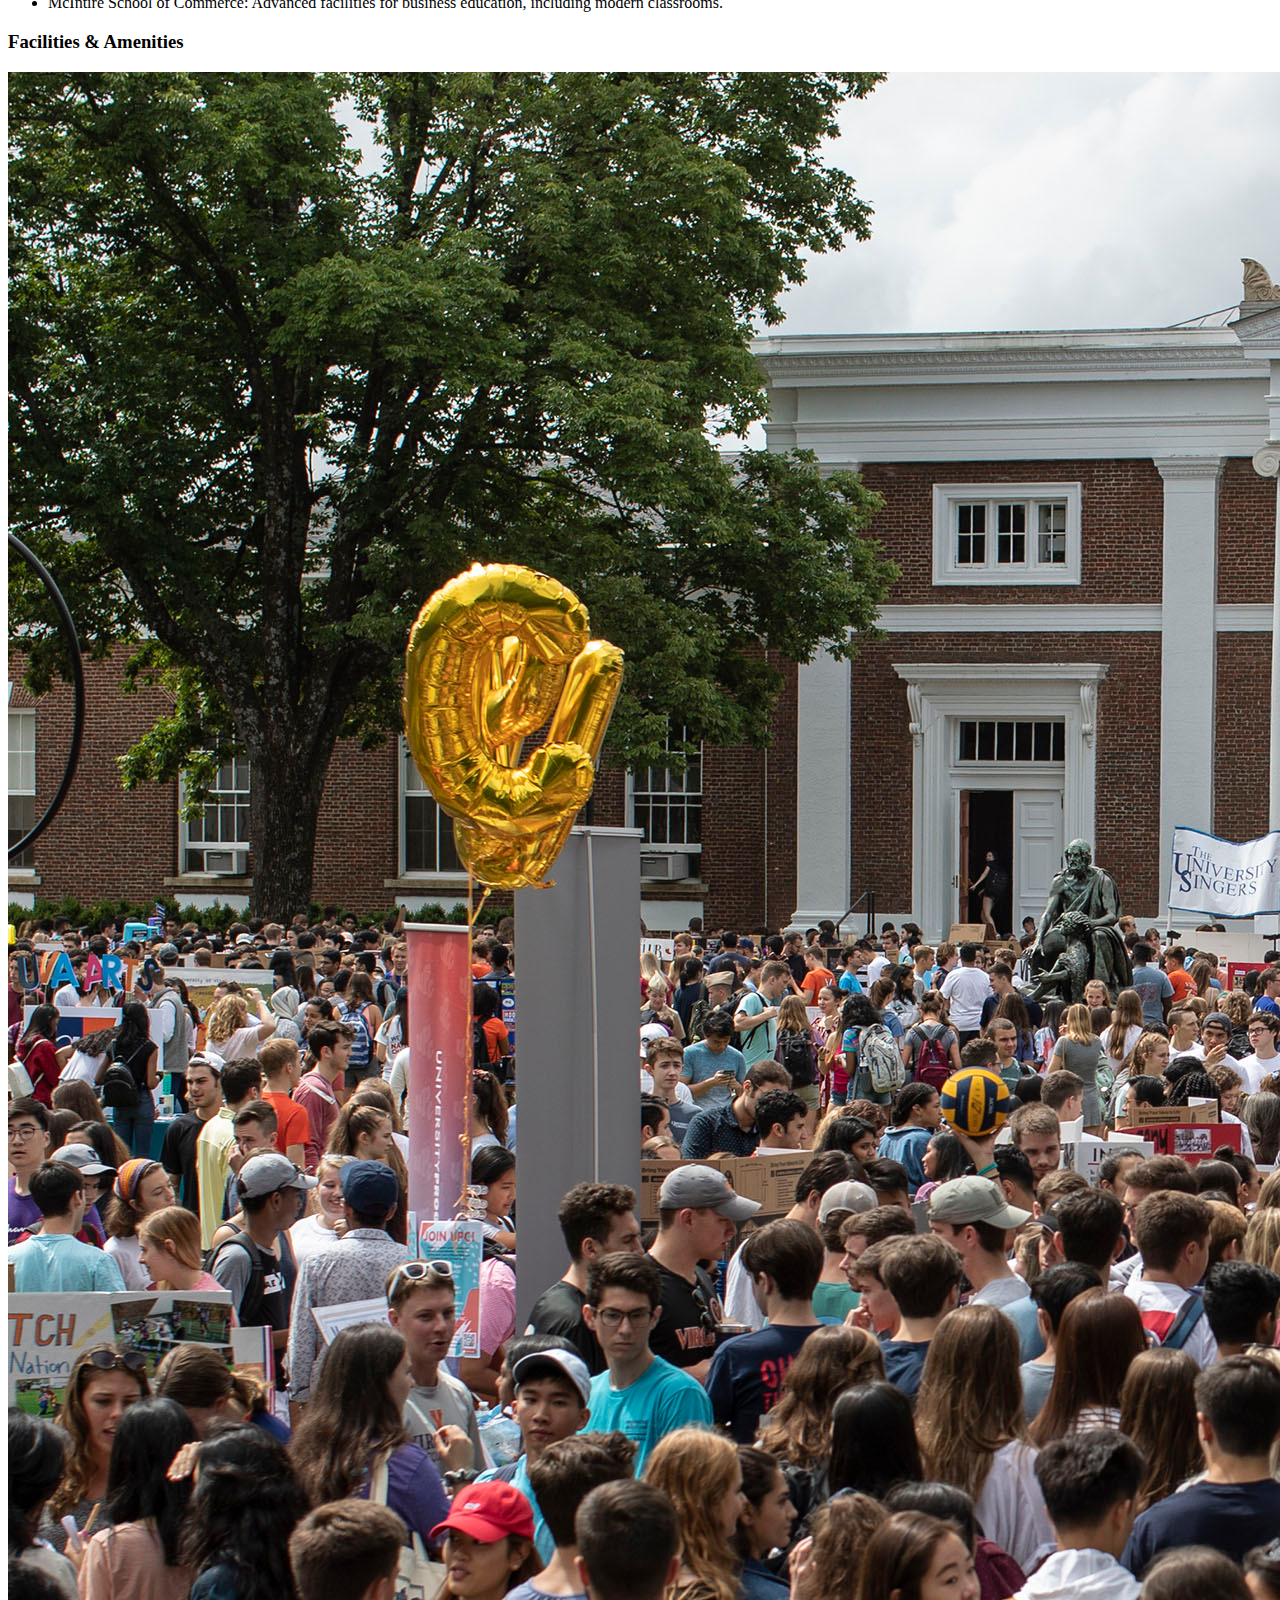
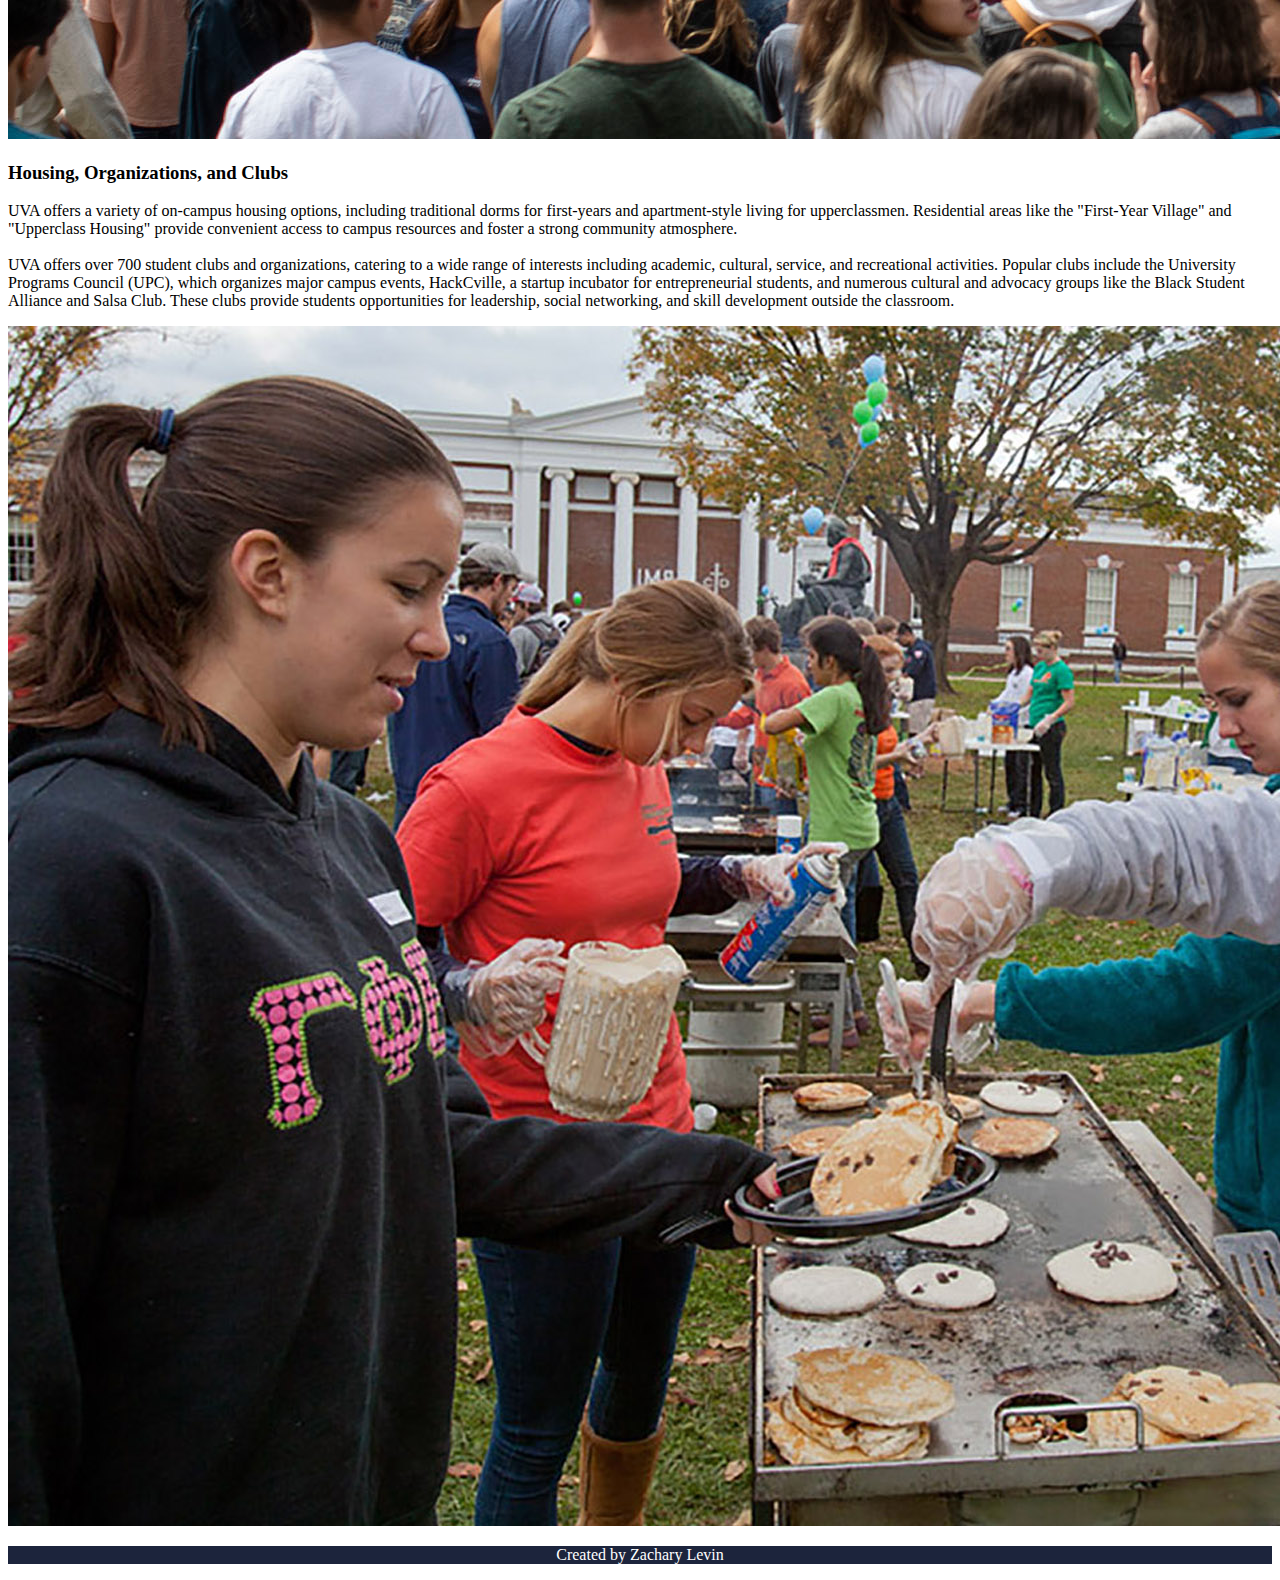
<file: student.html>
<!DOCTYPE html>
<html lang="en">
  <head>
    <title>University of Virginia</title>
    <!-- Required meta tags -->
    <meta charset="utf-8" />
    <meta
      name="viewport"
      content="width=device-width, initial-scale=1, shrink-to-fit=no"
    />

    <!-- Bootstrap CSS v5.2.1 -->
    <link
      href="https://cdn.jsdelivr.net/npm/bootstrap@5.3.2/dist/css/bootstrap.min.css"
      rel="stylesheet"
      integrity="sha384-T3c6CoIi6uLrA9TneNEoa7RxnatzjcDSCmG1MXxSR1GAsXEV/Dwwykc2MPK8M2HN"
      crossorigin="anonymous"
    />
    <link rel="stylesheet" href="style.css" />
    <link rel="icon" type="image/x-icon" href="imgs/virginia-cavaliers-logo.png" />
    <link
      rel="stylesheet"
      href="https://cdnjs.cloudflare.com/ajax/libs/font-awesome/6.4.2/css/all.min.css"
      integrity="sha512-z3gLpd7yknf1YoNbCzqRKc4qyor8gaKU1qmn+CShxbuBusANI9QpRohGBreCFkKxLhei6S9CQXFEbbKuqLg0DA=="
      crossorigin="anonymous"
      referrerpolicy="no-referrer"
    />

    <!--Google Fonts-->
    <link rel="preconnect" href="https://fonts.googleapis.com">
    <link rel="preconnect" href="https://fonts.gstatic.com" crossorigin>
    <link href="https://fonts.googleapis.com/css2?family=Bebas+Neue&display=swap" rel="stylesheet">
  </head>

  <body>
    <header>
        <div class="header" id="top">
            <img src="imgs/University-of-Virginia-Logo.png" class="img-fluid imgfix" />
        </div>
        <nav class="navbar navbar-expand-lg pt-1">
            <div class="container-fluid">
              <button class="navbar-toggler" type="button" data-bs-toggle="collapse" data-bs-target="#navbarNav" aria-controls="navbarNav" aria-expanded="false" aria-label="Toggle navigation">
                <span class="navbar-toggler-icon"></span>
              </button>
              <div class="collapse navbar-collapse" id="navbarNav">
                <ul class="navbar-nav">
                  <li class="nav-item">
                    <a class="nav-link" href="index.html">Home</a>
                  </li>
                  <li class="nav-item">
                    <a class="nav-link" href="academics.html">Academics</a>
                  </li>
                  <li class="nav-item">
                    <a class="nav-link active" href="student.html" aria-current="page">Student Life</a>
                  </li>
                  <li class="nav-item">
                    <a class="nav-link" href="apply.html">Apply</a>
                  </li>
                  <li class="nav-item">
                    <a class="nav-link" href="alumni.html">Alumni</a>
                  </li>
                  <li class="nav-item">
                    <a class="nav-link" href="sports.html">Sports</a>
                  </li>
                </ul>
              </div>
            </div>
        </nav>
    </header>
    <main>

      <div id="parallax3" class="image">
        <div class="middle">
          <div class="text"><h1>STUDENT LIFE</h1></div>
        </div>
      </div>
        <div class="container text-center">
            <h1 class="opening mt-3 mb-0 pb-0">UNIVERSITY OF VIRGINIA</h1>
            <h6 class="mt-0">Student Life</h6>
            <div class="row m-3 pt-3" id="salary">
              <div class="col-12 col-lg-6 text-center rounded-3 d-flex justify-content-center align-items-center">
                <div class="d-flex justify-content-center align-items-center h-100">
                  <img src="imgs/sampledorm.jpg" class="rounded-3 img-fluid"><!--Image from the Chicago Bears-->
                </div>
              </div>
              <div class="col-12 col-lg-6 my-lg-0 my-3 d-flex justify-content-center align-items-center p-3 text-center rounded-3 rounded-start-3 align-items-center">
                  <ul>
                    <li>Rotunda: Historic symbol of UVA, designed by Thomas Jefferson; hosts events and seminars.</li>
                    <li>Alderman Library: Major research library with study spaces and special collections.</li>
                    <li>Newcomb Hall: Student union with dining, student organization offices, and event spaces.</li>
                    <li>Clark Hall: Houses environmental sciences and the Brown Science & Engineering Library.</li>
                    <li>Rice Hall: High-tech facility for computer science and engineering research.</li>
                    <li>Slaughter Recreation Center: Fitness center with courts, a pool, and wellness activities.</li>
                    <li>John Paul Jones Arena: Venue for basketball games, concerts, and large events.</li>
                    <li>UVA Health System: Includes a hospital and research labs for medical and nursing students.</li>
                    <li>Clemons Library: Study-focused library with flexible hours, especially popular during exams.</li>
                    <li>McIntire School of Commerce: Advanced facilities for business education, including modern classrooms.</li>
                  </ul>
                  <h3 class="px-5">Facilities & Amenities</h3>
                </div>
            </div>
            <div class="row m-3"></div>
              <div
                class="col-12 p-5 text-center rounded-3 justify-content-center"
              >
                <div class="justify-content-center">
                  <img
                    src="imgs/activityfair.jpg"
                    class="rounded-3 w-75 img-fluid"
                  /><!--Image from s-->
                </div>
              </div>
            </div>
            <div class="row m-3">
              <div class="col-12 col-lg-6 my-lg-0 my-3 d-flex justify-content-center align-items-center p-3 text-center rounded-3 rounded-start-3 align-items-center">
                <h3 class="px-5">Housing, Organizations, and Clubs</h3>
                <p>UVA offers a variety of on-campus housing options, including traditional dorms for first-years and apartment-style living for upperclassmen. Residential areas like the "First-Year Village" and "Upperclass Housing" provide convenient access to campus resources and foster a strong community atmosphere.<br><br>UVA offers over 700 student clubs and organizations, catering to a wide range of interests including academic, cultural, service, and recreational activities. Popular clubs include the University Programs Council (UPC), which organizes major campus events, HackCville, a startup incubator for entrepreneurial students, and numerous cultural and advocacy groups like the Black Student Alliance and Salsa Club. These clubs provide students opportunities for leadership, social networking, and skill development outside the classroom​.</p>
              </div>
              <div class="col-12 col-lg-6 p-5 text-center rounded-3 d-flex justify-content-center align-items-center">
                <div class="d-flex justify-content-center align-items-center h-100 border-black border-3 rounded-3">
                  <img src="imgs/clubs.jpg" class="rounded-3 img-fluid"> <!--Image From Data Science Degree Programs Guide-->
                </div>
              </div>
            </div>
        </div>
        

    </main>
    <footer>
      <!-- Grid container -->
      <div class="container p-4 pb-0 mt-4">
        <!-- Section: Social media -->
        <section class="mb-4">
          <!-- Github -->
          <a
            class="btn text-white btn-floating m-1"
            style="background-color: #333333"
            href="https://github.com/zlevin1228"
            role="button"
            target="_blank"
            ><i class="fab fa-github"></i
          ></a>
        </section>
        <!-- Section: Social media -->
      </div>
      <!-- Grid container -->

      <!-- Copyright -->
      <div class="text-center p-3" style="background-color: rgba(0, 0, 0, 0.2)">
        <p>Created by Zachary Levin</p>
      </div>
      <!-- Copyright -->
    </footer>

    <!-- Bootstrap JavaScript Libraries -->
    <script
      src="https://cdn.jsdelivr.net/npm/@popperjs/core@2.11.8/dist/umd/popper.min.js"
      integrity="sha384-I7E8VVD/ismYTF4hNIPjVp/Zjvgyol6VFvRkX/vR+Vc4jQkC+hVqc2pM8ODewa9r"
      crossorigin="anonymous"
    ></script>

    <script
      src="https://cdn.jsdelivr.net/npm/bootstrap@5.3.2/dist/js/bootstrap.min.js"
      integrity="sha384-BBtl+eGJRgqQAUMxJ7pMwbEyER4l1g+O15P+16Ep7Q9Q+zqX6gSbd85u4mG4QzX+"
      crossorigin="anonymous"
    ></script>
    <script src="script.js"></script>
  </body>
</html>
</file>
<file: style.css>
body {
    overflow-x: hidden;
}

.header {
    background-color:  white;
    color: #fff;
    text-align: center;
    height: 125px;
}

.imgfix {
    min-width: 10px;
    height: 125px;
  }

nav {
    border-top: 1px solid grey;
    border-bottom: 1px solid grey;
}

header {
  position: sticky;
  top: 0;
  background-color: white;
  z-index: 3;
}

#parallax {
    /* The image used */
    background-image: url("imgs/lawn.jpg");
  
    /* Set a specific height */
    min-height: 500px;
  
    /* Create the parallax scrolling effect */
    background-attachment: fixed;
    background-position: center;
    background-repeat: no-repeat;
    background-size: cover;
  
    margin-left: -10px;
    margin-right: -10px;
  }
  



.opening {
    font-family: "Bebas Neue", sans-serif;
    font-weight: 400;
    font-style: normal;
    color: #232D4B;
}

footer {
    background-color: #232D4B;
    color: #fff;
    text-align: center;
    width: 100%;
}

.video {
    border: 5px solid #232D4B;
    border-radius: 5px;
    min-height: 300px;
  }

h2 {
    color: #232D4B;
}

#searchbar {
    margin: 10px;
    padding: 10px;
    border-radius: 5px;
    width: 50%;
    box-sizing: border-box;
}

#list {
    list-style: none;
    padding: 0;
    margin: 0;
}

.animals {
    font-size: 1.2em;
    padding: 10px;
    border-bottom: 1px solid #ccc;
    animation: fadeIn 0.5s ease-in-out;
}

.animals:last-child {
    border-bottom: none;
}

@keyframes fadeIn {
    from {
        opacity: 0;
        transform: translateY(-10px);
    }

    to {
        opacity: 1;
        transform: translateY(0);
    }
}

li {
    margin-top: 5px;
    margin-bottom: 5px;
}

#parallax2 {
    /* The image used */
    background-image: url("imgs/classroompara.jpg");
  
    /* Set a specific height */
    min-height: 500px;
  
    /* Create the parallax scrolling effect */
    background-attachment: fixed;
    background-position: center;
    background-repeat: no-repeat;
    background-size: cover;
  
    margin-left: -10px;
    margin-right: -10px;
  }

  iframe {
    height: 500px;
  }

  #parallax3 {
    /* The image used */
    background-image: url("imgs/slbg.jpg");
  
    /* Set a specific height */
    min-height: 500px;
  
    /* Create the parallax scrolling effect */
    background-attachment: fixed;
    background-position: center;
    background-repeat: no-repeat;
    background-size: cover;
  
    margin-left: -10px;
    margin-right: -10px;
  }

  .slider {
    overflow: hidden;
    width: 100vw;
    height: 100vh;
    position: relative;
  }
  
  .slider .slide {
    position: absolute;
    top: 0;
    left: 0;
    width: 100%;
    height: 100%;
    background-size: cover;
    background-position: center;
    background-attachment: fixed;
    animation: slide 10s infinite;
  }
  
  .slider .slide:nth-child(1) {
    background-image: url('imgs/apply.jpg');
    background-size: cover;
    background-position: center;
    background-attachment: fixed;
    animation-delay: -0;
  }
  
  .slider .slide:nth-child(2) {
    background-image: url('imgs/apply5.webp');
    background-size: cover;
    background-position: center;
    background-attachment: fixed;
    animation-delay: -2s;
  }
    
  .slider .slide:nth-child(3) {
    background-image: url('imgs/apply3.jpg');
    background-size: cover;
    background-position: center;
    background-attachment: fixed;
    animation-delay: -4s;
  }
    
  .slider .slide:nth-child(4) {
    background-image: url('imgs/apply4.jpg');
    background-size: cover;
    background-position: center;
    background-attachment: fixed;
    animation-delay: -6s;
  }
  
  .slider .slide:nth-child(5) {
    background-image: url('imgs/apply2.webp');
    background-size: cover;
    background-position: center;
    background-attachment: fixed;
    animation-delay: -8s;
  }
  
  @keyframes slide {
    0%, 15%, 100% {
      transform: translateX(0);
      animation-timing-function: ease;
    }
    20% {
      transform: translateX(-100%);
      animation-timing-function: step-end;
    }
    95% {
      transform: translateX(100%);
      animation-timing-function: ease;
    }
  }

  .borderfix {
    border: 2px solid black;
    border-radius: 5px;
  }

  #parallax4 {
    /* The image used */
    background-image: url("imgs/eap.jpg");
  
    /* Set a specific height */
    min-height: 200px;
  
    /* Create the parallax scrolling effect */
    background-attachment: fixed;
    background-position: center;
    background-repeat: no-repeat;
    background-size: cover;
  
    margin-left: -10px;
    margin-right: -10px;
  }

  .slider {
    overflow: hidden;
    width: 100vw;
    height: 100vh;
    position: relative;
  }

  #parallax5 {
    /* The image used */
    background-image: url("imgs/dbrickashawferguson.jpg");
  
    /* Set a specific height */
    min-height: 200px;
  
    /* Create the parallax scrolling effect */
    background-attachment: fixed;
    background-position: center;
    background-repeat: no-repeat;
    background-size: cover;
  
    margin-left: -10px;
    margin-right: -10px;
  }

  .slider {
    overflow: hidden;
    width: 100vw;
    height: 100vh;
    position: relative;
  }

  #parallax6 {
    /* The image used */
    background-image: url("imgs/sarahdrew.webp");
  
    /* Set a specific height */
    min-height: 200px;
  
    /* Create the parallax scrolling effect */
    background-attachment: fixed;
    background-position: center;
    background-repeat: no-repeat;
    background-size: cover;
  
    margin-left: -10px;
    margin-right: -10px;
  }

  .slider {
    overflow: hidden;
    width: 100vw;
    height: 100vh;
    position: relative;
  }

/* Slideshow container */
.slideshow-container {
  position: relative;
  background: #232D4B;
  z-index: -1;
  border: 2px solid #E57200;
  border-radius: 2px;
}

/* Slides */
.mySlides {
  display: none;
  padding: 80px;
  text-align: center;
  z-index: -1;
}

/* The dot/bullet/indicator container */
.dot-container {
  text-align: center;
  padding: 20px;
  background: #232D4B;
  z-index: -1;
  border: 2px solid #E57200;
  border-radius: 2px;
}

/* The dots/bullets/indicators */
.dot {
  cursor: pointer;
  height: 15px;
  width: 15px;
  margin: 0 2px;
  background-color: #bbb;
  border-radius: 50%;
  display: inline-block;
  transition: background-color 0.6s ease;
  z-index: -1;
}

/* Add a background color to the active dot/circle */
.active, .dot:hover {
  background-color: white;
  z-index: -1;
}

/* Add an italic font style to all quotes */
q {
  font-style: italic;
  color: black;
  z-index: -1;
  font-size: 20px;
}

/* Add a blue color to the author */
.author {color: white; z-index: -1;}

.headersect {
  font-family: "Poetsen One", sans-serif;
  font-weight: 250;
  font-style: normal;
}

#parallax7 {
  /* The image used */
  background-image: url("imgs/sportsbg.jpg");

  /* Set a specific height */
  min-height: 500px;

  /* Create the parallax scrolling effect */
  background-attachment: fixed;
  background-position: center;
  background-repeat: no-repeat;
  background-size: cover;

  margin-left: -10px;
  margin-right: -10px;
}

#parallax8 {
  /* The image used */
  background-image: url("imgs/apply2.webp");

  /* Set a specific height */
  min-height: 500px;

  /* Create the parallax scrolling effect */
  background-attachment: fixed;
  background-position: center;
  background-repeat: no-repeat;
  background-size: cover;

  margin-left: -10px;
  margin-right: -10px;
}

.image {
  opacity: 1;
  display: block;
  width: 100%;
  height: auto;
  transition: .5s ease;
  backface-visibility: hidden;
}

.middle {
  transition: .5s ease;
  opacity: 0;
  position: absolute;
  top: 50%;
  left: 50%;
  transform: translate(-50%, -50%);
  -ms-transform: translate(-50%, -50%);
  text-align: center;
}

#parallax7:hover .image {
  opacity: 0.3;
}

#parallax7:hover .middle {
  opacity: 1;
}

#parallax:hover .image {
  opacity: 0.3;
}

#parallax:hover .middle {
  opacity: 1;
}

#parallax2:hover .image {
  opacity: 0.3;
}

#parallax2:hover .middle {
  opacity: 1;
}

#parallax3:hover .image {
  opacity: 0.3;
}

#parallax3:hover .middle {
  opacity: 1;
}

#parallax4:hover .image {
  opacity: 0.3;
}

#parallax4:hover .middle {
  opacity: 1;
}

#parallax5:hover .image {
  opacity: 0.3;
}

#parallax5:hover .middle {
  opacity: 1;
}

#parallax6:hover .image {
  opacity: 0.3;
}

#parallax6:hover .middle {
  opacity: 1;
}

#parallax8:hover .image {
  opacity: 0.3;
}

#parallax8:hover .middle {
  opacity: 1;
}

.text {
  background-color: #E57200;
  color: white;
  font-size: 16px;
  padding: 16px 32px;
}
</file>
